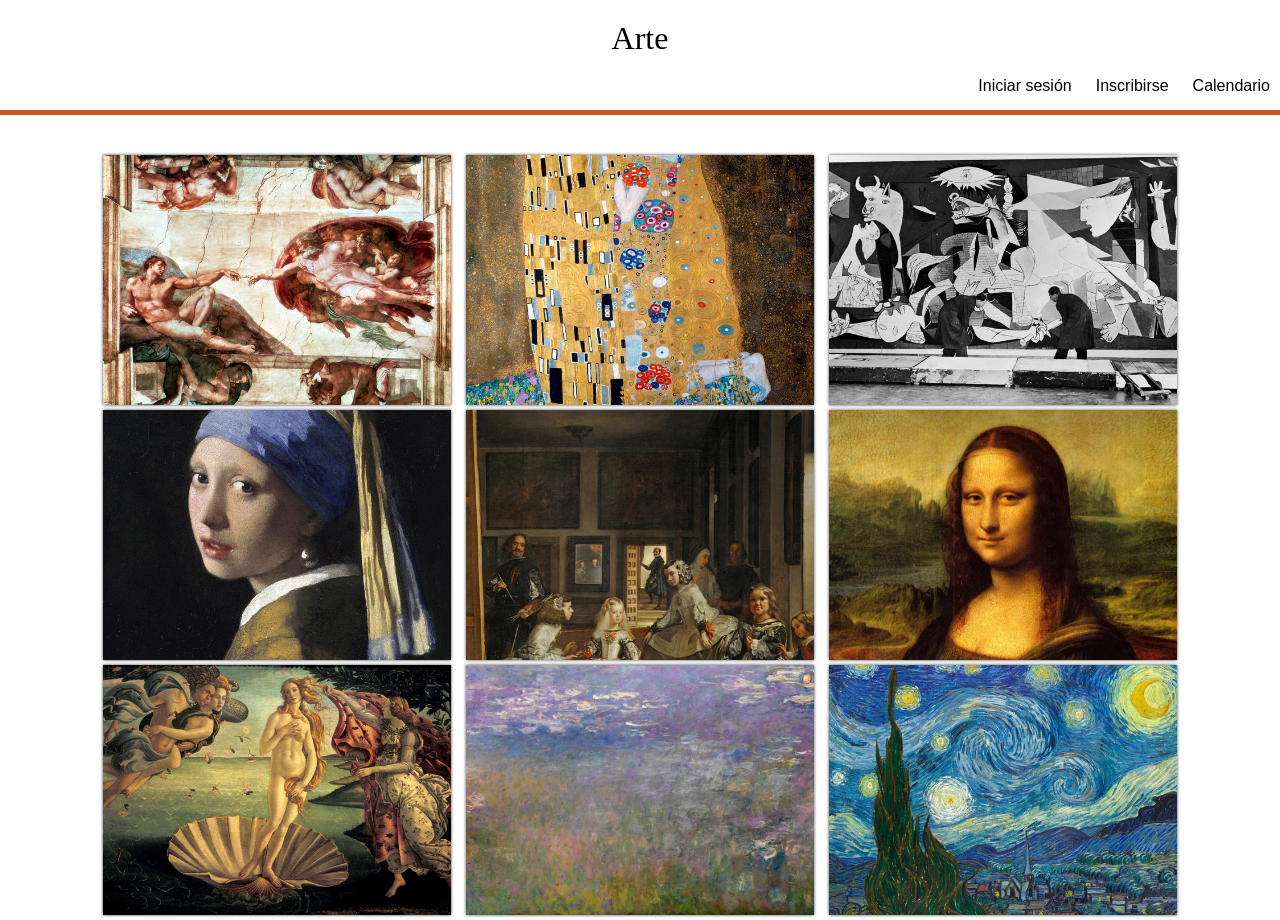
<file: GALERIA/index.html>
<!DOCTYPE html>
<html lang="en">

<head>
    <meta charset="UTF-8">
    <meta name="viewport" content="width=device-width, initial-scale=1.0">
    <meta http-equiv="X-UA-Compatible" content="ie=edge">
    <title>Galeria de imagenes</title>
    <link rel="stylesheet" href="css/estilos.css">
</head>

<body>
    <header>
        <h1>Arte</h1>
        <nav>
            <li><a href="login.html" class="login">Iniciar sesión</a></li>
            <li><a href="registro.html" class="login">Inscribirse</a></li>
            <li><a href="calendario.html" class="login">Calendario</a></li>
        </nav>
    </header>
    <div class="galeria">
        <div class="linea"></div>
        <div class="contenedor-imagenes">
            <div class="imagen">
                <img src="img/creacion adan.jpg" alt="">
                <div class="overlay">
                    <a href="creacion.html"><h2>La Creación de Adan</h2></a>
                </div>
            </div>
            <div class="imagen">
                <img src="img/el beso.jpg" alt="">
                <div class="overlay">
                    <a href="beso.html"><h2>El Beso</h2></a>
                </div>
            </div>
            <div class="imagen">
                <img src="img/guernica.jpg" alt="">
                <div class="overlay">
                    <a href="caño.html"><h2>Guernica</h2></a>
                </div>
            </div>
            <div class="imagen">
                <img src="img/joven perla.jpg" alt="">
                <div class="overlay">
                    <a href="joven.html"><h2>La Joven Perla</h2></a>
                </div>
            </div>
            <div class="imagen">
                <img src="img/las meninas.jpg" alt="">
                <div class="overlay">
                    <a href="minina.html"><h2>Las Meninas o la Familia  de Felive IV</h2></a>
                </div>
            </div>
            <div class="imagen">
                <img src="img/monalisa.jpg" alt="">
                <div class="overlay">
                    <a href="monalisa.html"><h2>La mona Lisa</h2></a>
                </div>
            </div>
            <div class="imagen">
                <img src="img/nacimiento venus.jpg" alt="">
                <div class="overlay">
                    <a href="venus.html"><h2>El Nacimineto de Venus</h2></a>
                </div>
            </div>
            <div class="imagen">
                <img src="img/nenufares.jpg" alt="">
                <div class="overlay">
                    <a href="nenufares.html"><h2>Nenúfares</h2></a>
                </div>
            </div>
            <div class="imagen">
                <img src="img/noche estrellada.jpg" alt="">
                <div class="overlay">
                    <a href="nocheestrellada.html"><h2>La noche estrellada</h2></a>
                </div>
            </div>
        </div>
    </div>
</body>

</html>
</file>
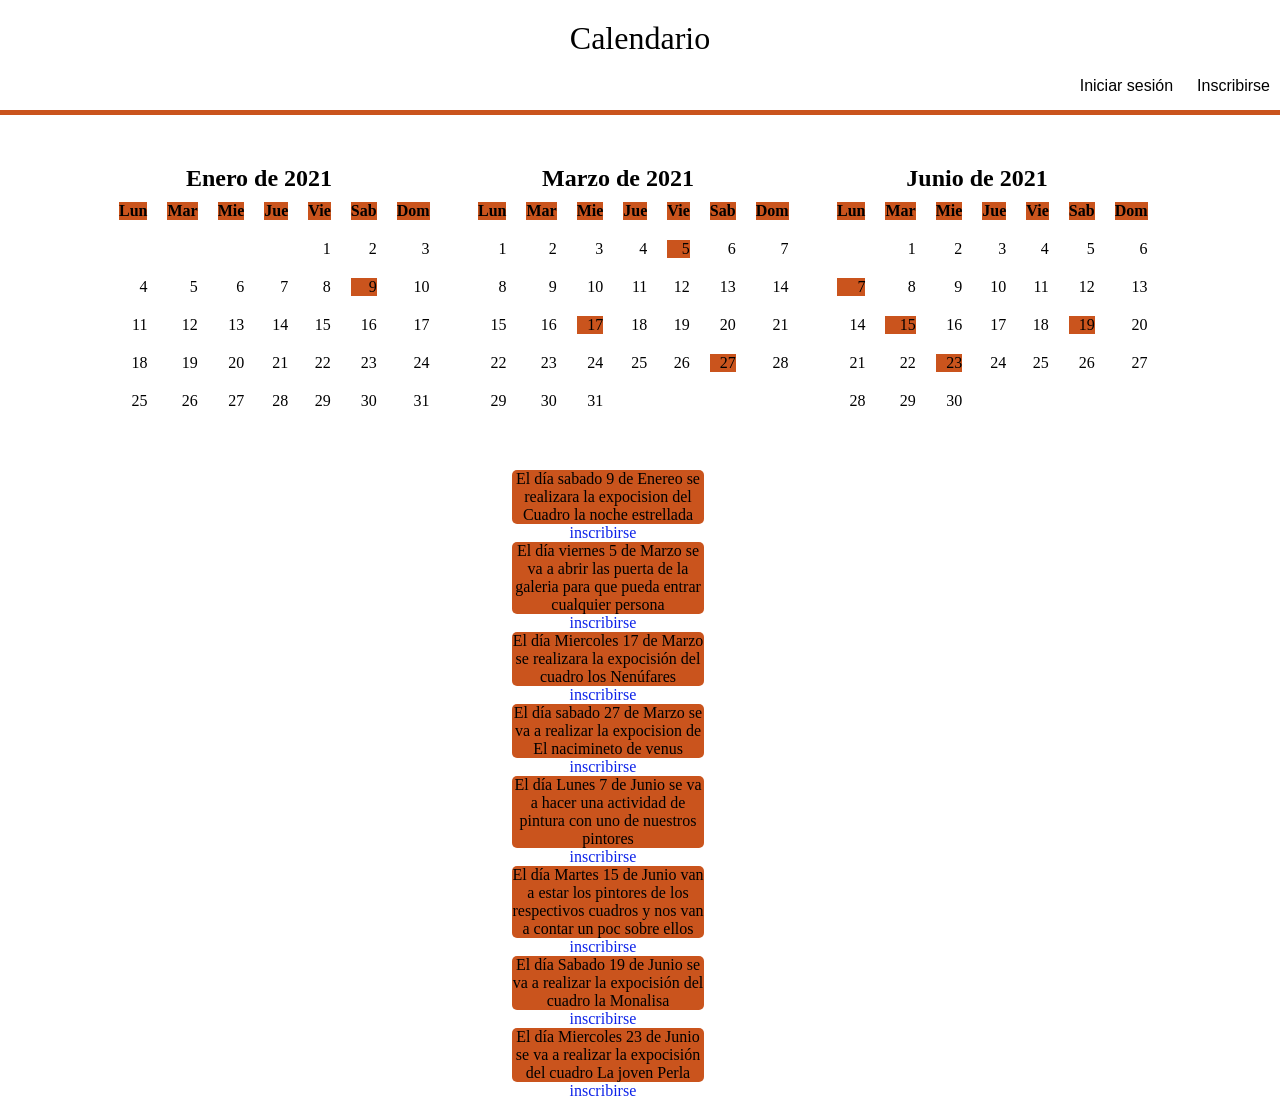
<file: GALERIA/calendario.html>
<!DOCTYPE html>
<html lang="en">

<head>
    <meta charset="UTF-8">
    <meta http-equiv="X-UA-Compatible" content="IE=edge">
    <meta name="viewport" content="width=device-width, initial-scale=1.0">
    <title>Calendario</title>
    <link rel="stylesheet" href="css/santuario.css">
    <link rel="stylesheet" href="css/calendario.css">
</head>

<body>
    <header>
        <h1>Calendario</h1>
        <nav>
            <li><a href="login.html" class="login">Iniciar sesión</a></li>
            <li><a href="registro.html" class="login">Inscribirse</a></li>
        </nav>
    </header>
    <div class="linea"></div>
    <div class="lado">
        <div class="calendario">
            <h2>Enero de 2021</h2>
            <ol>
                <li class="semana">Lun</li>
                <li class="semana">Mar</li>
                <li class="semana">Mie</li>
                <li class="semana">Jue</li>
                <li class="semana">Vie</li>
                <li class="semana">Sab</li>
                <li class="semana">Dom</li>
                <li class="empieza">1</li>
                <li>2</li>
                <li>3</li>
                <li>4</li>
                <li>5</li>
                <li>6</li>
                <li>7</li>
                <li>8</li>
                <li class="exp">9</li>
                <li>10</li>
                <li>11</li>
                <li>12</li>
                <li>13</li>
                <li>14</li>
                <li>15</li>
                <li>16</li>
                <li>17</li>
                <li>18</li>
                <li>19</li>
                <li>20</li>
                <li>21</li>
                <li>22</li>
                <li>23</li>
                <li>24</li>
                <li>25</li>
                <li>26</li>
                <li>27</li>
                <li>28</li>
                <li>29</li>
                <li>30</li>
                <li>31</li>
            </ol>
        </div>
        <div class="calendario">
            <h2>Marzo de 2021</h2>
            <ol>
                <li class="semana">Lun</li>
                <li class="semana">Mar</li>
                <li class="semana">Mie</li>
                <li class="semana">Jue</li>
                <li class="semana">Vie</li>
                <li class="semana">Sab</li>
                <li class="semana">Dom</li>
                <li>1</li>
                <li>2</li>
                <li>3</li>
                <li>4</li>
                <li class="exp">5</li>
                <li>6</li>
                <li>7</li>
                <li>8</li>
                <li>9</li>
                <li>10</li>
                <li>11</li>
                <li>12</li>
                <li>13</li>
                <li>14</li>
                <li>15</li>
                <li>16</li>
                <li class="exp">17</li>
                <li>18</li>
                <li>19</li>
                <li>20</li>
                <li>21</li>
                <li>22</li>
                <li>23</li>
                <li>24</li>
                <li>25</li>
                <li>26</li>
                <li class="exp">27</li>
                <li>28</li>
                <li>29</li>
                <li>30</li>
                <li>31</li>
            </ol>
        </div>
        <div class="calendario">
            <h2>Junio de 2021</h2>
            <ol>
                <li class="semana">Lun</li>
                <li class="semana">Mar</li>
                <li class="semana">Mie</li>
                <li class="semana">Jue</li>
                <li class="semana">Vie</li>
                <li class="semana">Sab</li>
                <li class="semana">Dom</li>
                <li class="emp">1</li>
                <li>2</li>
                <li>3</li>
                <li>4</li>
                <li>5</li>
                <li>6</li>
                <li class="exp">7</li>
                <li>8</li>
                <li>9</li>
                <li>10</li>
                <li>11</li>
                <li class="">12</li>
                <li>13</li>
                <li>14</li>
                <li class="exp">15</li>
                <li>16</li>
                <li>17</li>
                <li>18</li>
                <li class="exp">19</li>
                <li>20</li>
                <li>21</li>
                <li>22</li>
                <li class="exp">23</li>
                <li>24</li>
                <li>25</li>
                <li>26</li>
                <li>27</li>
                <li>28</li>
                <li>29</li>
                <li>30</li>
            </ol>
        </div>
    </div>
    <div class="marzo">
        <p class="parr">El día sabado 9 de Enereo se realizara la expocision del Cuadro la noche estrellada</p>
        <a href="registro.html" class="inscri">inscribirse</a>
        <p>El día viernes 5 de Marzo se va a abrir las puerta de la galeria para que pueda entrar cualquier persona</p>
        <a href="registro.html" class="inscri">inscribirse</a>
        <p>El día Miercoles 17 de Marzo se realizara la expocisión del cuadro los Nenúfares</p>
        <a href="registro.html" class="inscri">inscribirse</a>
        <p>El día sabado 27 de Marzo se va a realizar la expocision de El nacimineto de venus</p>
        <a href="registro.html" class="inscri">inscribirse</a>
        <p>El día Lunes 7 de Junio se va a hacer una actividad de pintura con uno de nuestros pintores</p>
        <a href="registro.html" class="inscri">inscribirse</a>
        <p>El día Martes 15 de Junio van a estar los pintores de los respectivos cuadros y nos van a contar un poc sobre
            ellos</p>
        <a href="registro.html" class="inscri">inscribirse</a>
        <p>El día Sabado 19 de Junio se va a realizar la expocisión del cuadro la Monalisa</p>
        <a href="registro.html" class="inscri">inscribirse</a>
        <p>El día Miercoles 23 de Junio se va a realizar la expocisión del cuadro La joven Perla</p>
        <a href="registro.html" class="inscri">inscribirse</a>
    </div>
</body>

</html>
</file>
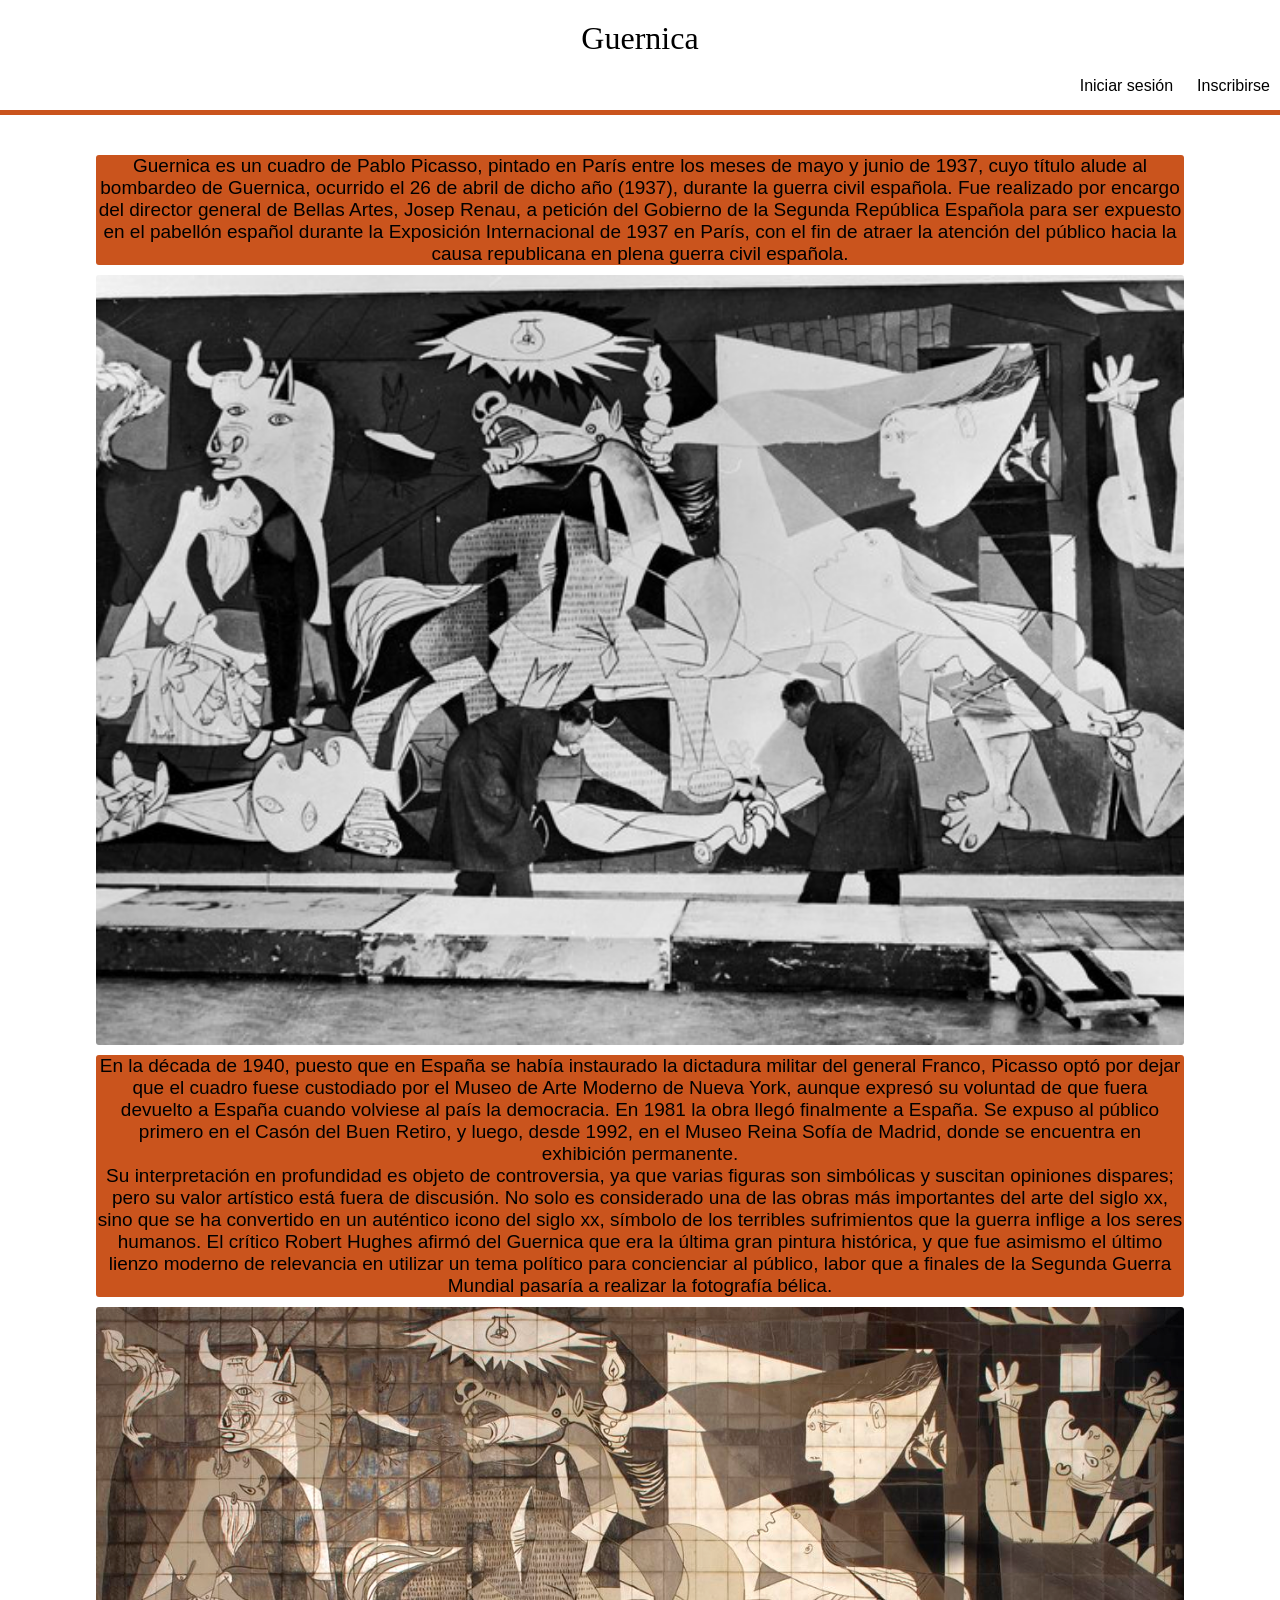
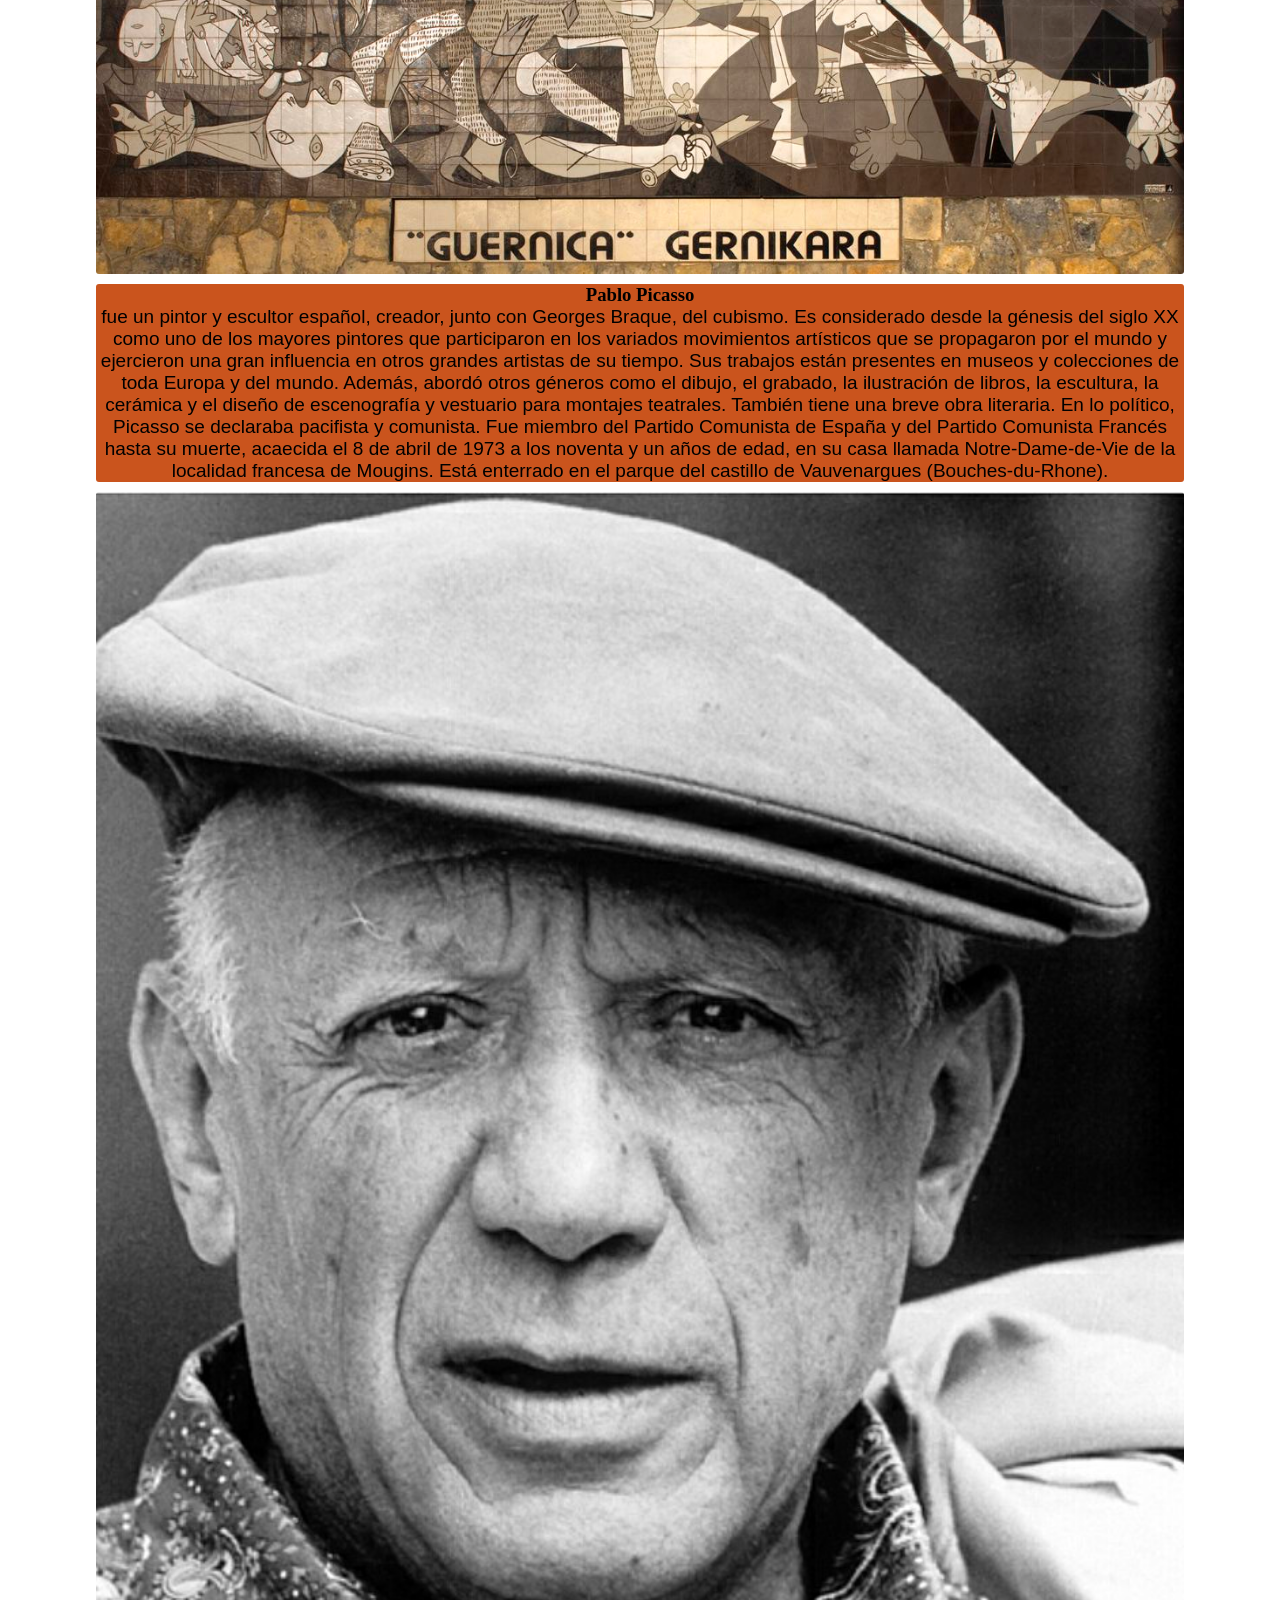
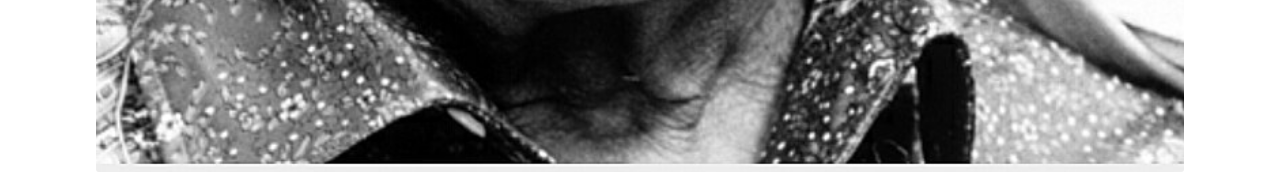
<file: GALERIA/caño.html>
<!DOCTYPE html>
<html lang="en">

<head>
    <meta charset="UTF-8">
    <meta http-equiv="X-UA-Compatible" content="IE=edge">
    <meta name="viewport" content="width=device-width, initial-scale=1.0">
    <title>Guernica</title>
    <link rel="stylesheet" href="css/santuario.css">
</head>

<body>
    <header>
        <h1>Guernica</h1>
        <nav>
            <li><a href="login.html" class="login">Iniciar sesión</a></li>
            <li><a href="registro.html" class="login">Inscribirse</a></li>
        </nav>
    </header>
    <div>
        <div class="linea"></div>
        <div class="parrafo">
            <p class="parrafos">
                Guernica es un cuadro de Pablo Picasso, pintado en París​ entre los meses de mayo y junio de 1937,
                cuyo título alude al bombardeo de Guernica, ocurrido el 26 de abril de dicho año (1937), durante la
                guerra civil española. Fue realizado por encargo del director general de Bellas Artes, Josep Renau, a
                petición del Gobierno de la Segunda República Española para ser expuesto en el pabellón español durante
                la Exposición Internacional de 1937 en París, con el fin de atraer la atención del público hacia la
                causa republicana en plena guerra civil española.
            </p>
        </div>
        <img src="img/guernica.jpg" alt="">
        <div class="parrafo">
            <p class="parrafos">
                En la década de 1940, puesto que en España se había instaurado la dictadura militar del general Franco,
                Picasso optó por dejar que el cuadro fuese custodiado por el Museo de Arte Moderno de Nueva York, aunque
                expresó su voluntad de que fuera devuelto a España cuando volviese al país la democracia. En 1981 la
                obra llegó finalmente a España. Se expuso al público primero en el Casón del Buen Retiro, y luego, desde
                1992, en el Museo Reina Sofía de Madrid, donde se encuentra en exhibición permanente.
            </p>
            <p class="parrafos">
                Su interpretación en profundidad es objeto de controversia, ya que varias figuras son simbólicas y
                suscitan opiniones dispares; pero su valor artístico está fuera de discusión. No solo es considerado una
                de las obras más importantes del arte del siglo xx, sino que se ha convertido en un auténtico icono del
                siglo xx, símbolo de los terribles sufrimientos que la guerra inflige a los seres humanos. El crítico
                Robert Hughes afirmó del Guernica que era la última gran pintura histórica, y que fue asimismo el
                último lienzo moderno de relevancia en utilizar un tema político para concienciar al público, labor que
                a finales de la Segunda Guerra Mundial pasaría a realizar la fotografía bélica.
            </p>
        </div>
        <img src="img/guernica(1).jpg" alt="">
        <div class="parrafo">
            <h3>Pablo Picasso</h3>
            <p class="parrafos">
                fue un pintor y escultor español, creador, junto con Georges Braque, del cubismo.

                Es considerado desde la génesis del siglo XX como uno de los mayores pintores que participaron en los
                variados movimientos artísticos que se propagaron por el mundo y ejercieron una gran influencia en otros
                grandes artistas de su tiempo. Sus trabajos están presentes en museos y colecciones de toda Europa y del
                mundo. Además, abordó otros géneros como el dibujo, el grabado, la ilustración de libros, la escultura,
                la cerámica y el diseño de escenografía y vestuario para montajes teatrales. También tiene una breve
                obra literaria.

                En lo político, Picasso se declaraba pacifista y comunista. Fue miembro del Partido Comunista de España
                y del Partido Comunista Francés hasta su muerte,​ acaecida el 8 de abril de 1973 a los noventa y un
                años de edad, en su casa llamada Notre-Dame-de-Vie de la localidad francesa de Mougins. Está
                enterrado en el parque del castillo de Vauvenargues (Bouches-du-Rhone).
            </p>
        </div>
        <img src="img/guernica(2).jpg" alt="">

    </div>
</body>

</html>
</file>
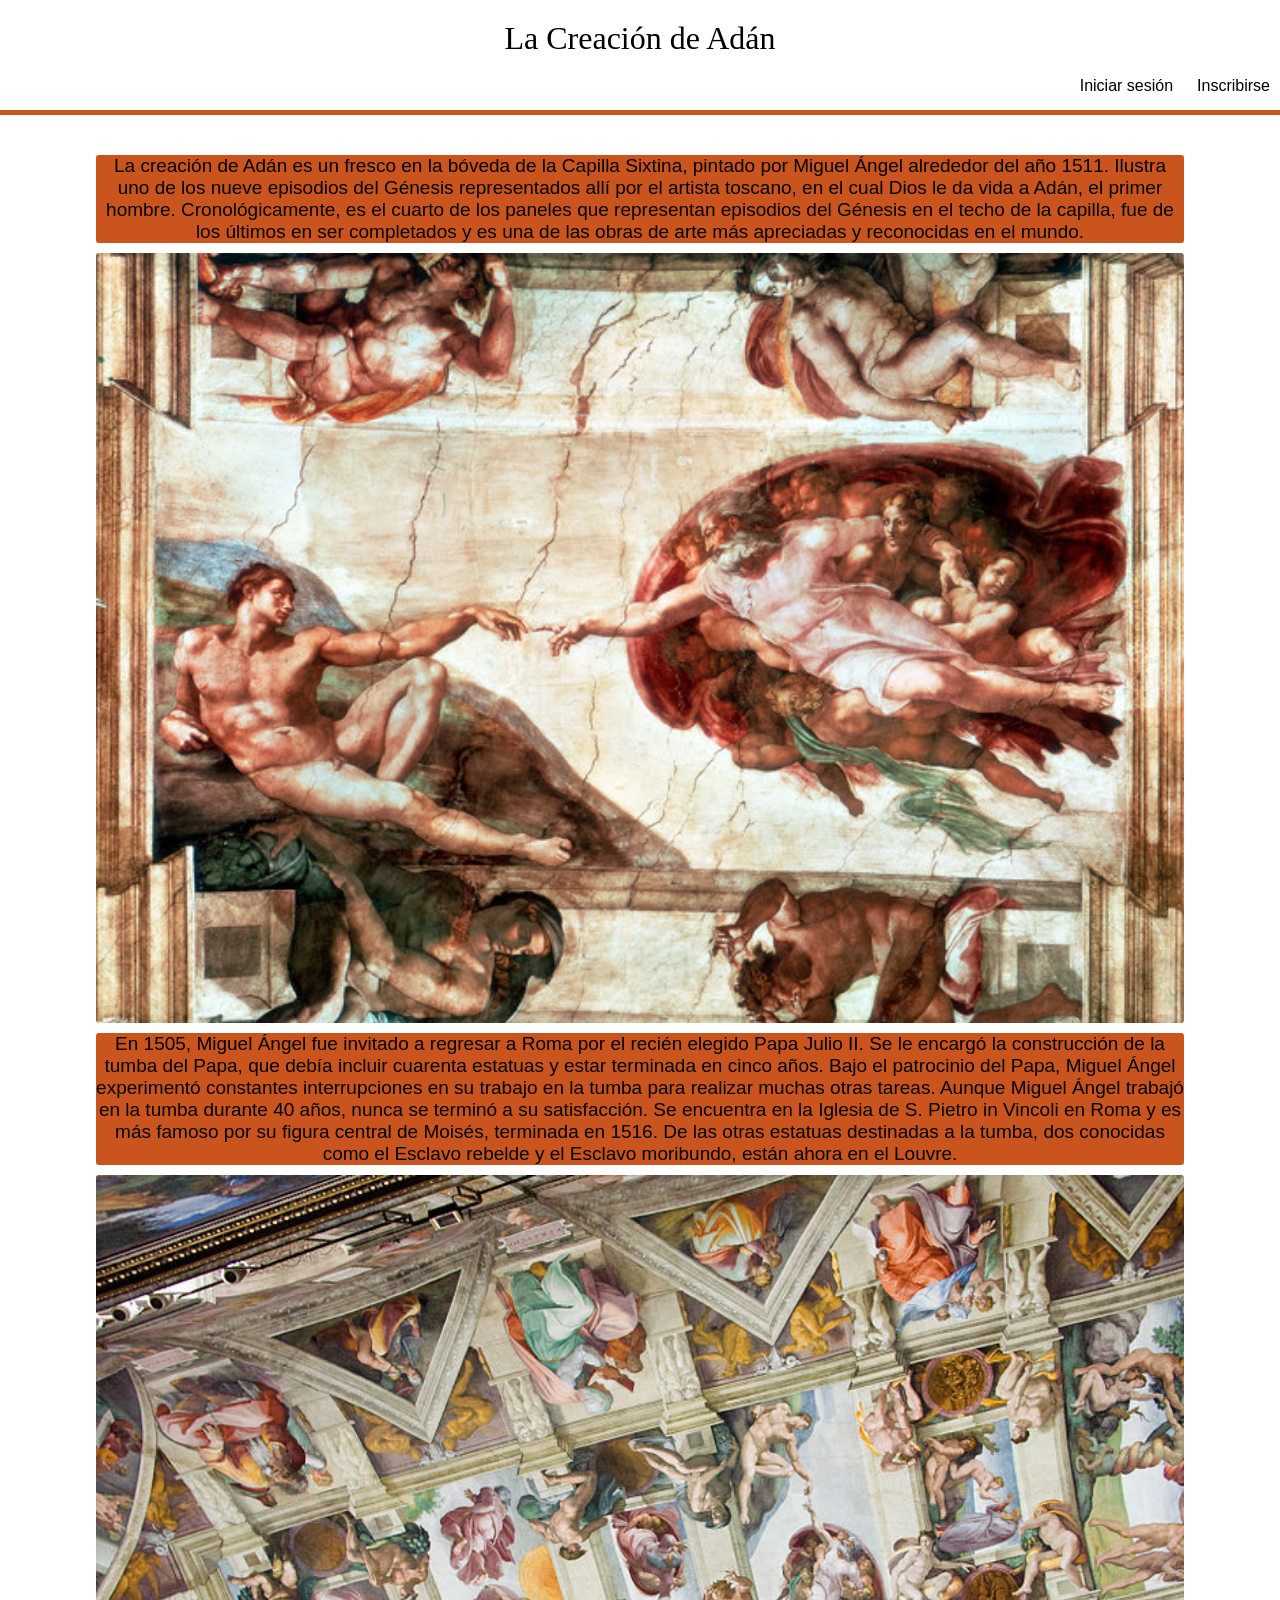
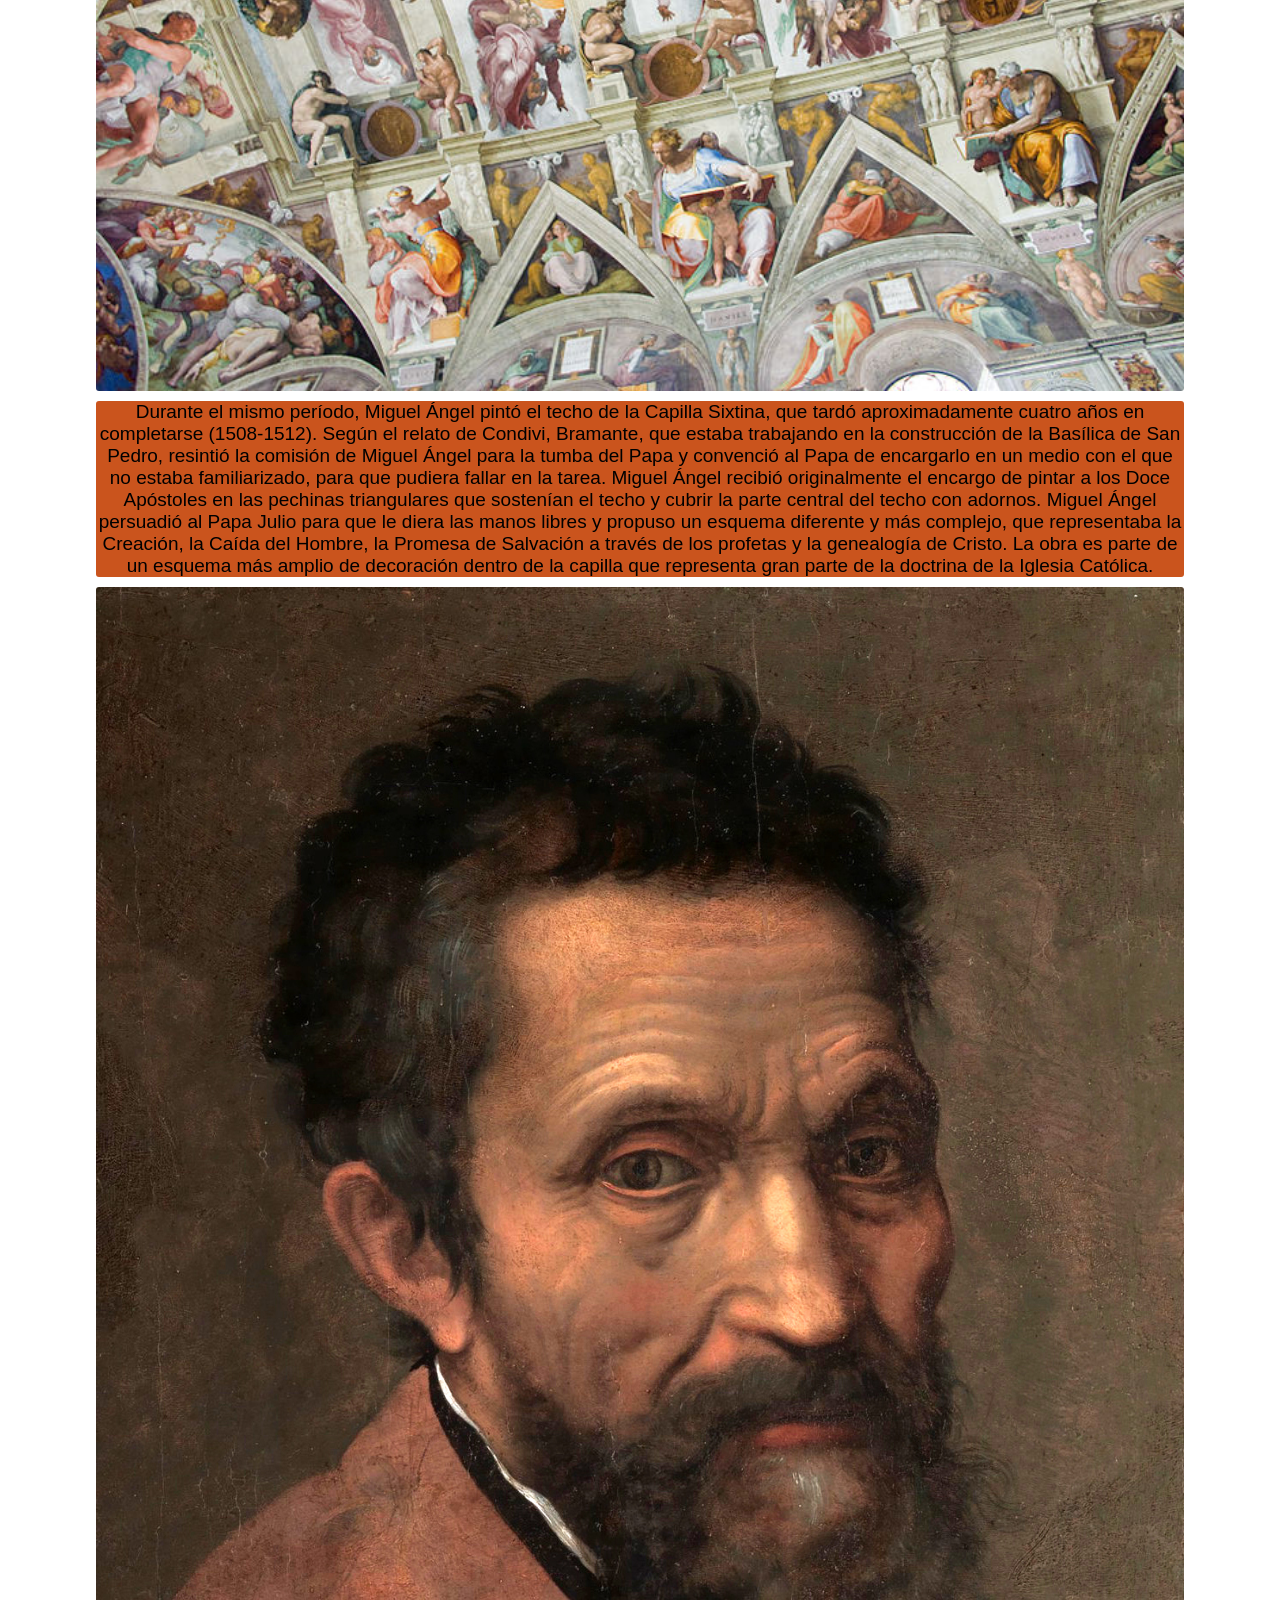
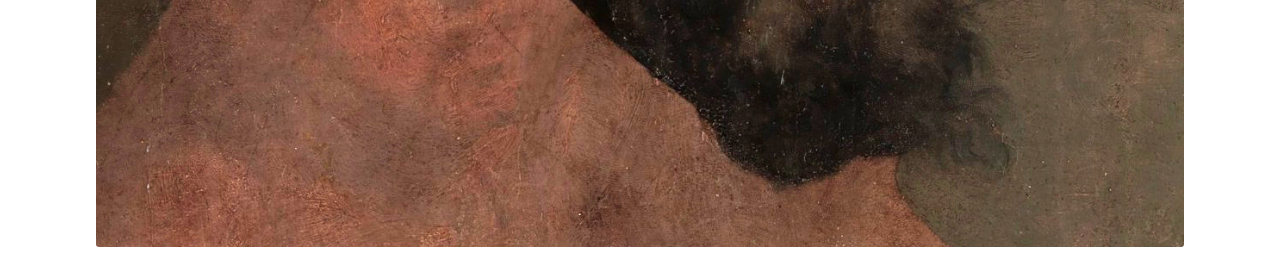
<file: GALERIA/creacion.html>
<!DOCTYPE html>
<html lang="en">

<head>
    <meta charset="UTF-8">
    <meta http-equiv="X-UA-Compatible" content="IE=edge">
    <meta name="viewport" content="width=device-width, initial-scale=1.0">
    <title>creación</title>
    <link rel="stylesheet" href="css/santuario.css">
</head>

<body>
    <header>
        <h1>La Creación de Adán</h1>
        <nav>
            <li><a href="login.html" class="login">Iniciar sesión</a></li>
            <li><a href="registro.html" class="login">Inscribirse</a></li>
        </nav>
    </header>
    <div>
        <div class="linea"></div>
        <div class="parrafo">
            <p class="parrafos">
                La creación de Adán es un fresco en la bóveda de la Capilla Sixtina, pintado por Miguel Ángel alrededor
                del año 1511. Ilustra uno de los nueve episodios del Génesis representados allí por el artista
                toscano,​ en el cual Dios le da vida a Adán, el primer hombre. Cronológicamente, es el cuarto de los
                paneles que representan episodios del Génesis en el techo de la capilla, fue de los últimos en ser
                completados y es una de las obras de arte más apreciadas y reconocidas en el mundo.
            </p>
        </div>
        <img src="img/creacion adan.jpg" alt="">
        <div class="parrafo">
            <p class="parrafos">
                En 1505, Miguel Ángel fue invitado a regresar a Roma por el recién elegido Papa Julio II. Se le encargó
                la construcción de la tumba del Papa, que debía incluir cuarenta estatuas y estar terminada en cinco
                años.

                Bajo el patrocinio del Papa, Miguel Ángel experimentó constantes interrupciones en su trabajo en la
                tumba para realizar muchas otras tareas. Aunque Miguel Ángel trabajó en la tumba durante 40 años, nunca
                se terminó a su satisfacción. Se encuentra en la Iglesia de S. Pietro in Vincoli en Roma y es más
                famoso por su figura central de Moisés, terminada en 1516. De las otras estatuas destinadas a la
                tumba, dos conocidas como el Esclavo rebelde y el Esclavo moribundo, están ahora en el Louvre.
            </p>
        </div>
        <img src="img/creacion adan(1).jpg" alt="">
        <div class="parrafo">
            <p class="parrafos">
                Durante el mismo período, Miguel Ángel pintó el techo de la Capilla Sixtina, que tardó aproximadamente
                cuatro años en completarse (1508-1512). Según el relato de Condivi, Bramante, que estaba trabajando en
                la construcción de la Basílica de San Pedro, resintió la comisión de Miguel Ángel para la tumba del Papa
                y convenció al Papa de encargarlo en un medio con el que no estaba familiarizado, para que pudiera
                fallar en la tarea.

                Miguel Ángel recibió originalmente el encargo de pintar a los Doce Apóstoles en las pechinas
                triangulares que sostenían el techo y cubrir la parte central del techo con adornos. Miguel Ángel
                persuadió al Papa Julio para que le diera las manos libres y propuso un esquema diferente y más
                complejo, que representaba la Creación, la Caída del Hombre, la Promesa de Salvación a través de los
                profetas y la genealogía de Cristo. La obra es parte de un esquema más amplio de decoración dentro de la
                capilla que representa gran parte de la doctrina de la Iglesia Católica.
            </p>
        </div>
        <img src="img/creacion adan(2).jpg" alt="">

    </div>
</body>

</html>
</file>
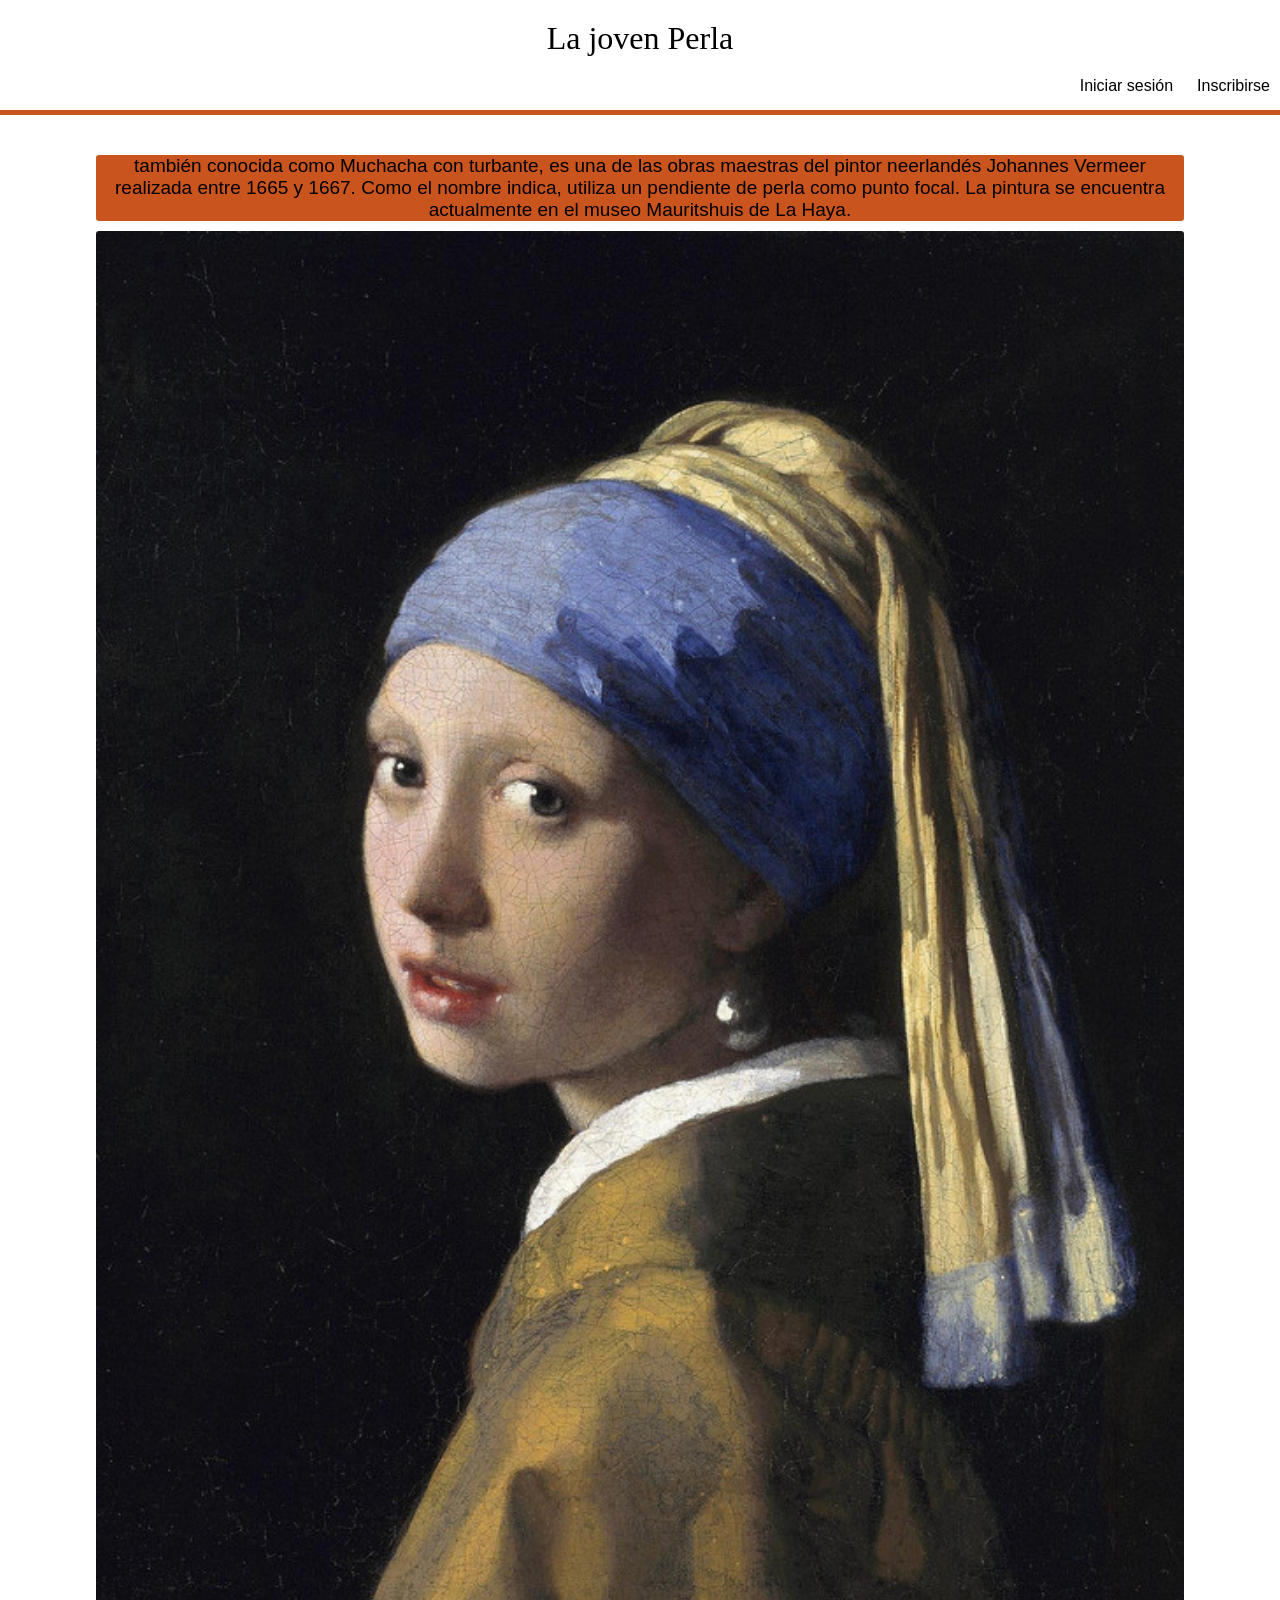
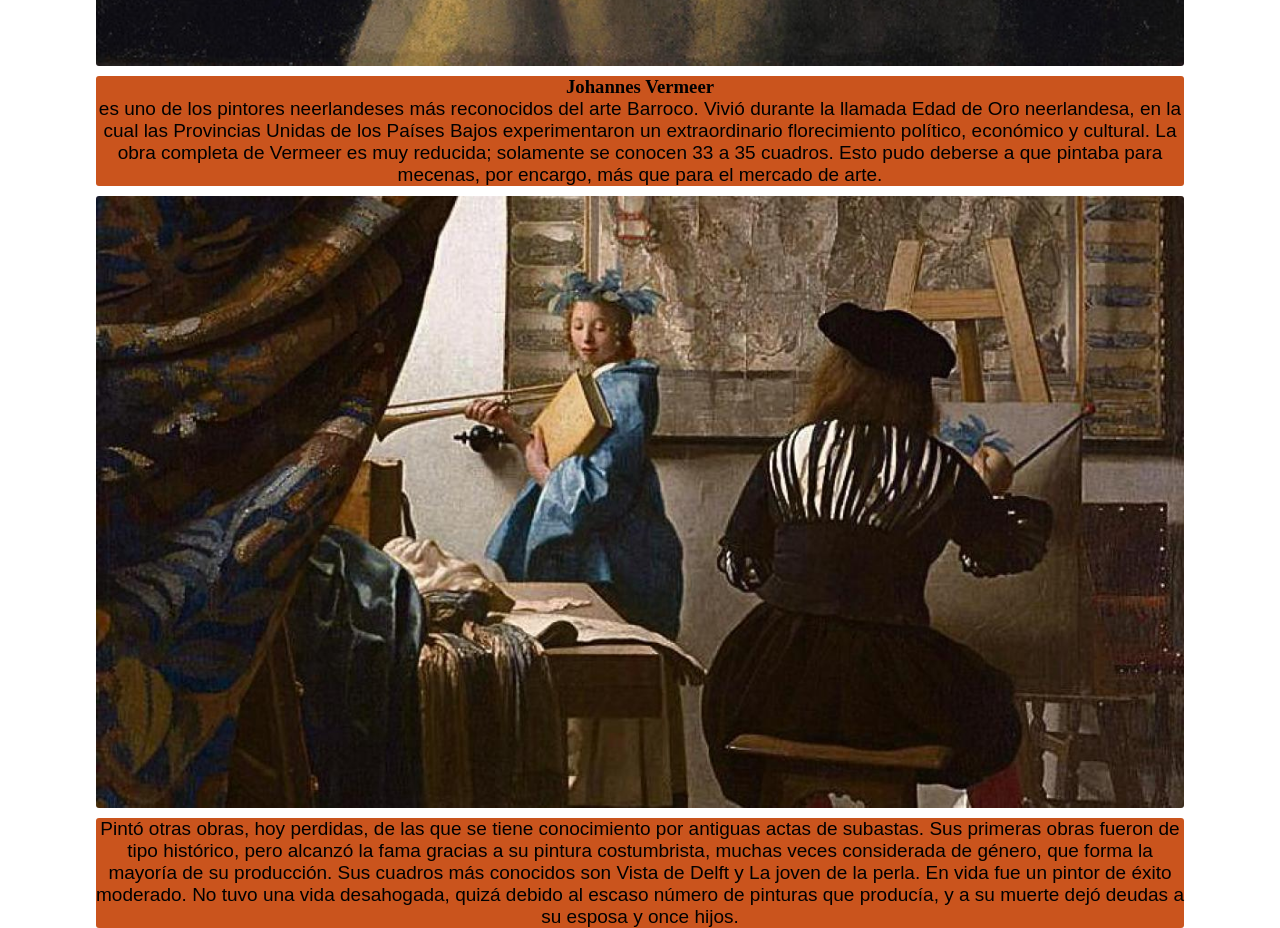
<file: GALERIA/joven.html>
<!DOCTYPE html>
<html lang="en">

<head>
    <meta charset="UTF-8">
    <meta http-equiv="X-UA-Compatible" content="IE=edge">
    <meta name="viewport" content="width=device-width, initial-scale=1.0">
    <title>La joven Perla</title>
    <link rel="stylesheet" href="css/santuario.css">
</head>

<body>
    <header>
        <h1>La joven Perla</h1>
        <nav>
            <li><a href="login.html" class="login">Iniciar sesión</a></li>
            <li><a href="registro.html" class="login">Inscribirse</a></li>
        </nav>
    </header>
    <div>
        <div class="linea"></div>
        <div class="parrafo">
            <p class="parrafos">
                también conocida como Muchacha con turbante, es una de las obras maestras del pintor neerlandés Johannes
                Vermeer realizada entre 1665 y 1667. Como el nombre indica, utiliza un pendiente de perla como punto
                focal. La pintura se encuentra actualmente en el museo Mauritshuis de La Haya.
            </p>
        </div>
        <img src="img/joven perla.jpg" alt="">
        <div class="parrafo">
            <h3>Johannes Vermeer</h3>
            <p class="parrafos">
                es uno de los pintores neerlandeses más reconocidos del arte Barroco. Vivió durante la llamada Edad de
                Oro neerlandesa, en la cual las Provincias Unidas de los Países Bajos experimentaron un extraordinario
                florecimiento político, económico y cultural.

                La obra completa de Vermeer es muy reducida; solamente se conocen 33 a 35 cuadros. Esto pudo deberse a
                que pintaba para mecenas, por encargo, más que para el mercado de arte.
            </p>
        </div>
        <img src="img/joven perla(1).jpeg" alt="">
        <div class="parrafo">
            <p class="parrafos">
                Pintó otras obras, hoy perdidas, de las que se tiene conocimiento por antiguas actas de subastas. Sus
                primeras obras fueron de tipo histórico, pero alcanzó la fama gracias a su pintura costumbrista, muchas
                veces considerada de género, que forma la mayoría de su producción. Sus cuadros más conocidos son Vista
                de Delft y La joven de la perla. En vida fue un pintor de éxito moderado. No tuvo una vida desahogada,
                quizá debido al escaso número de pinturas que producía, y a su muerte dejó deudas a su esposa y once
                hijos.
            </p>
        </div>

    </div>
</body>

</html>
</file>
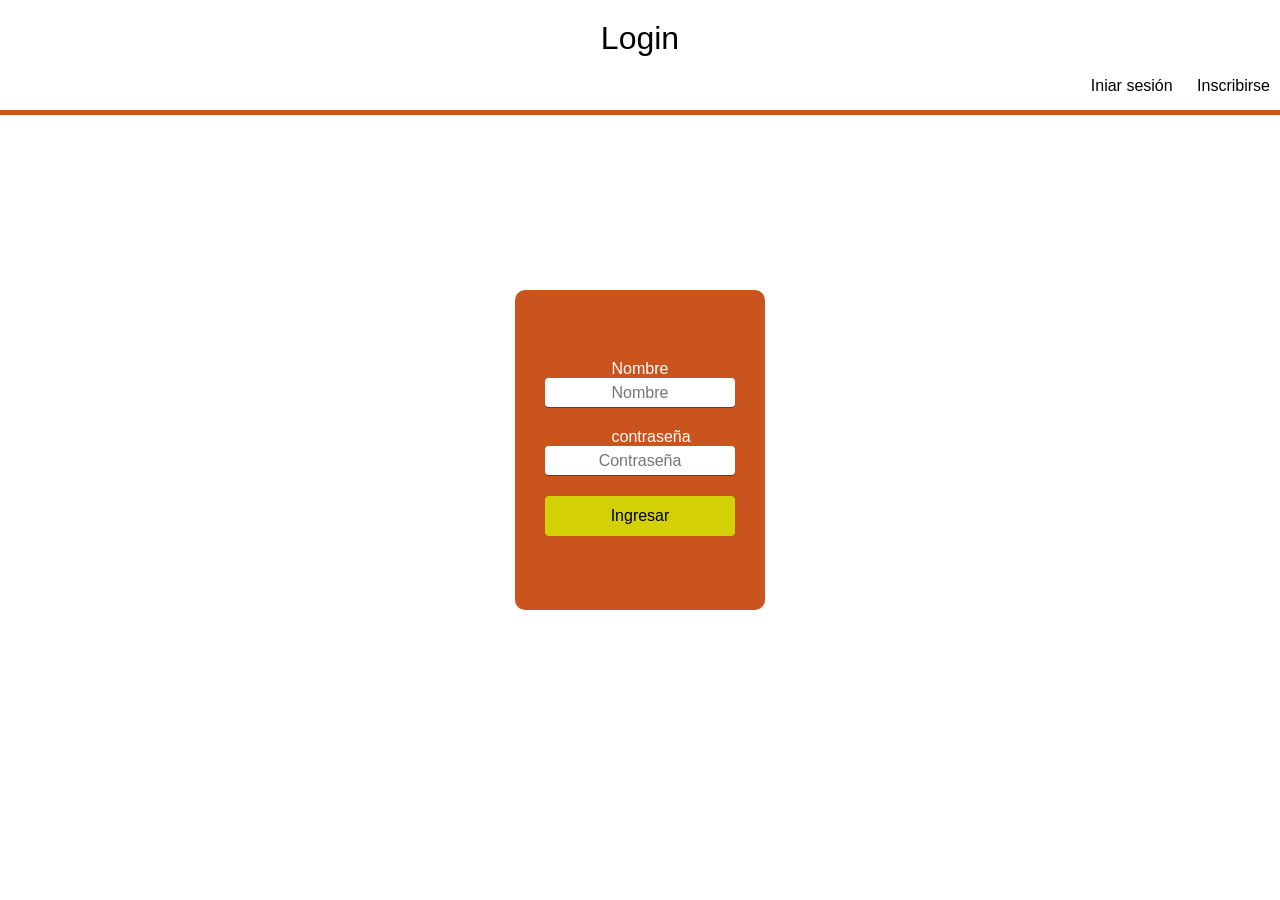
<file: GALERIA/login.html>
<!DOCTYPE html>
<html lang="en">

<head>
    <meta charset="UTF-8">
    <meta http-equiv="X-UA-Compatible" content="IE=edge">
    <meta name="viewport" content="width=device-width, initial-scale=1.0">
    <title>Login</title>
    <link rel="stylesheet" href="css/santuario.css">
    <link rel="stylesheet" href="css/login.css">
</head>

<body>
    <header>
        <h1>Login</h1>
        <nav>
            <li><a href="" class="login">Iniar sesión</a></li>
            <li><a href="registro.html" class="login">Inscribirse</a></li>
        </nav>
    </header>
    <div class="linea"></div>
    <div class="logins">
        <form action="">
            <label for="">Nombre</label>
            <input type="text" placeholder="Nombre">
            <label for="">contraseña</label>
            <input type="password" placeholder="Contraseña">
            <input type="submit" value="Ingresar">
        </form>
    </div>
</body>

</html>
</file>
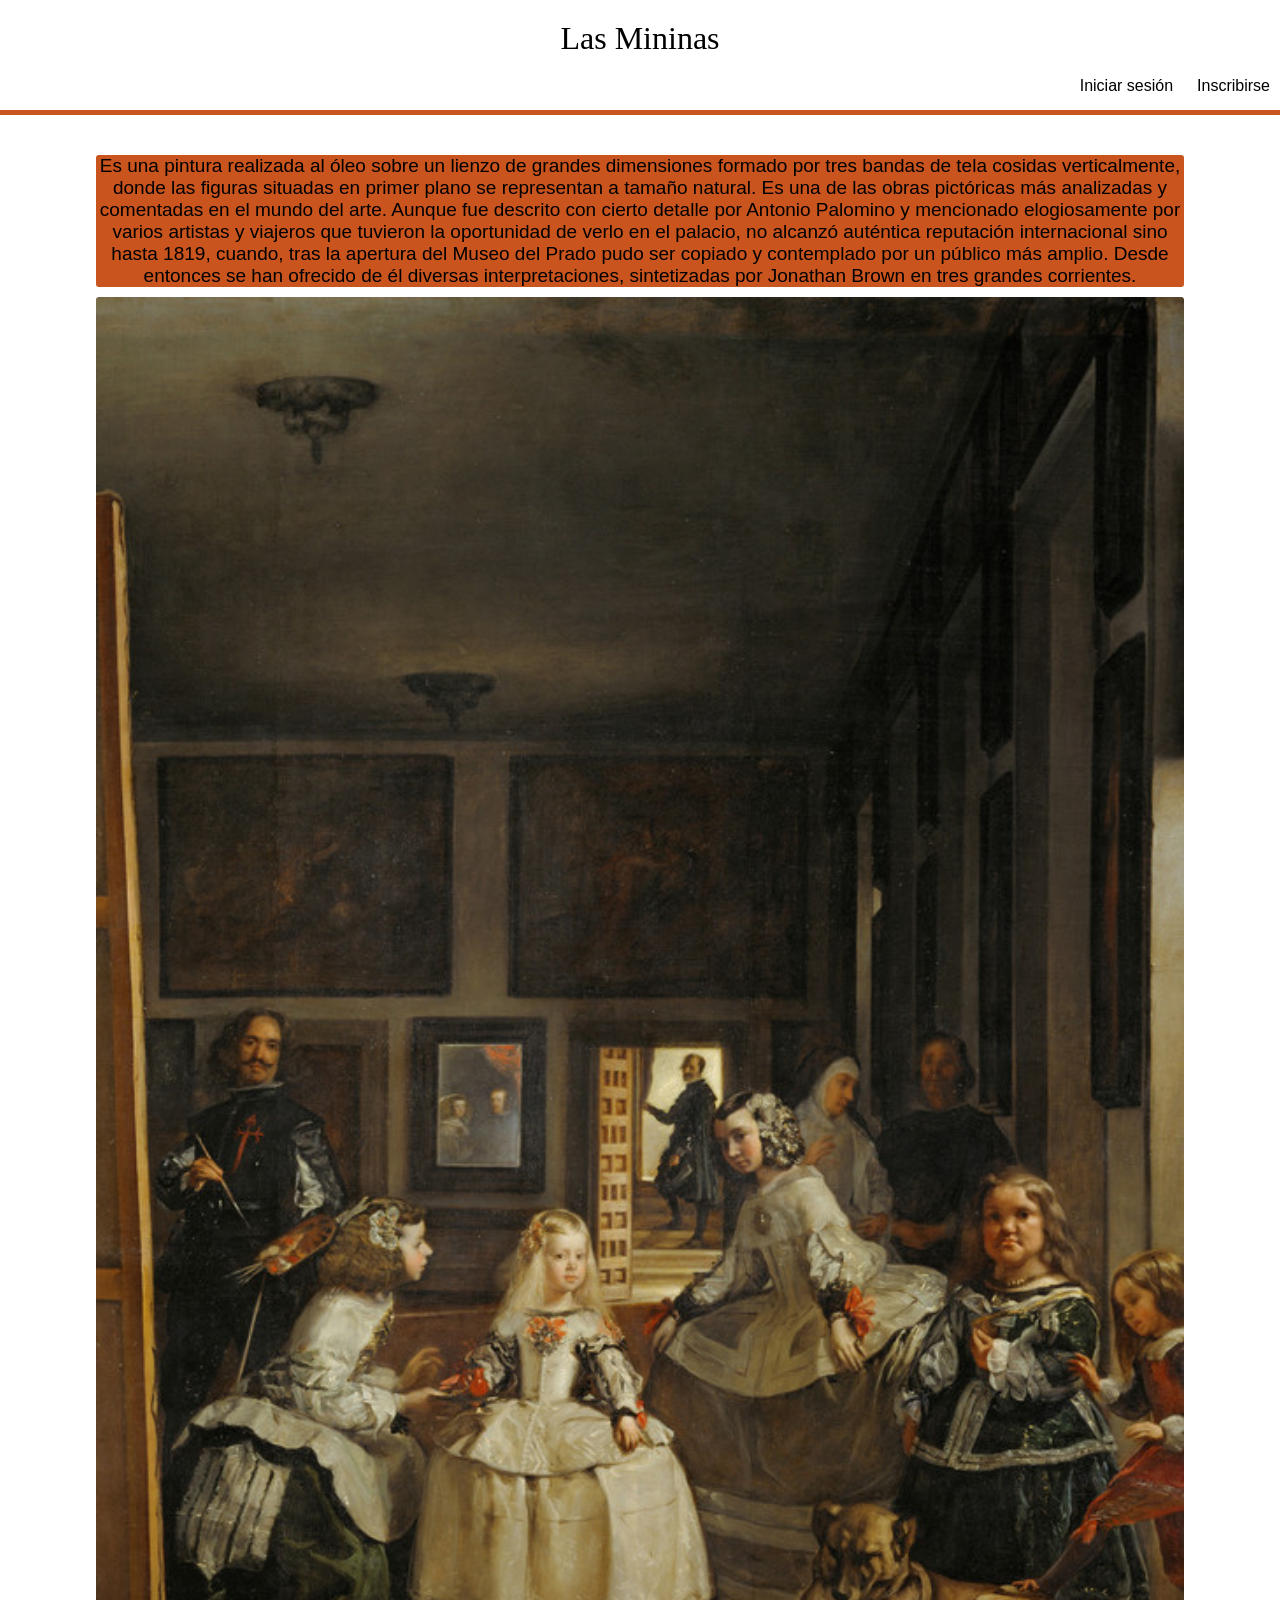
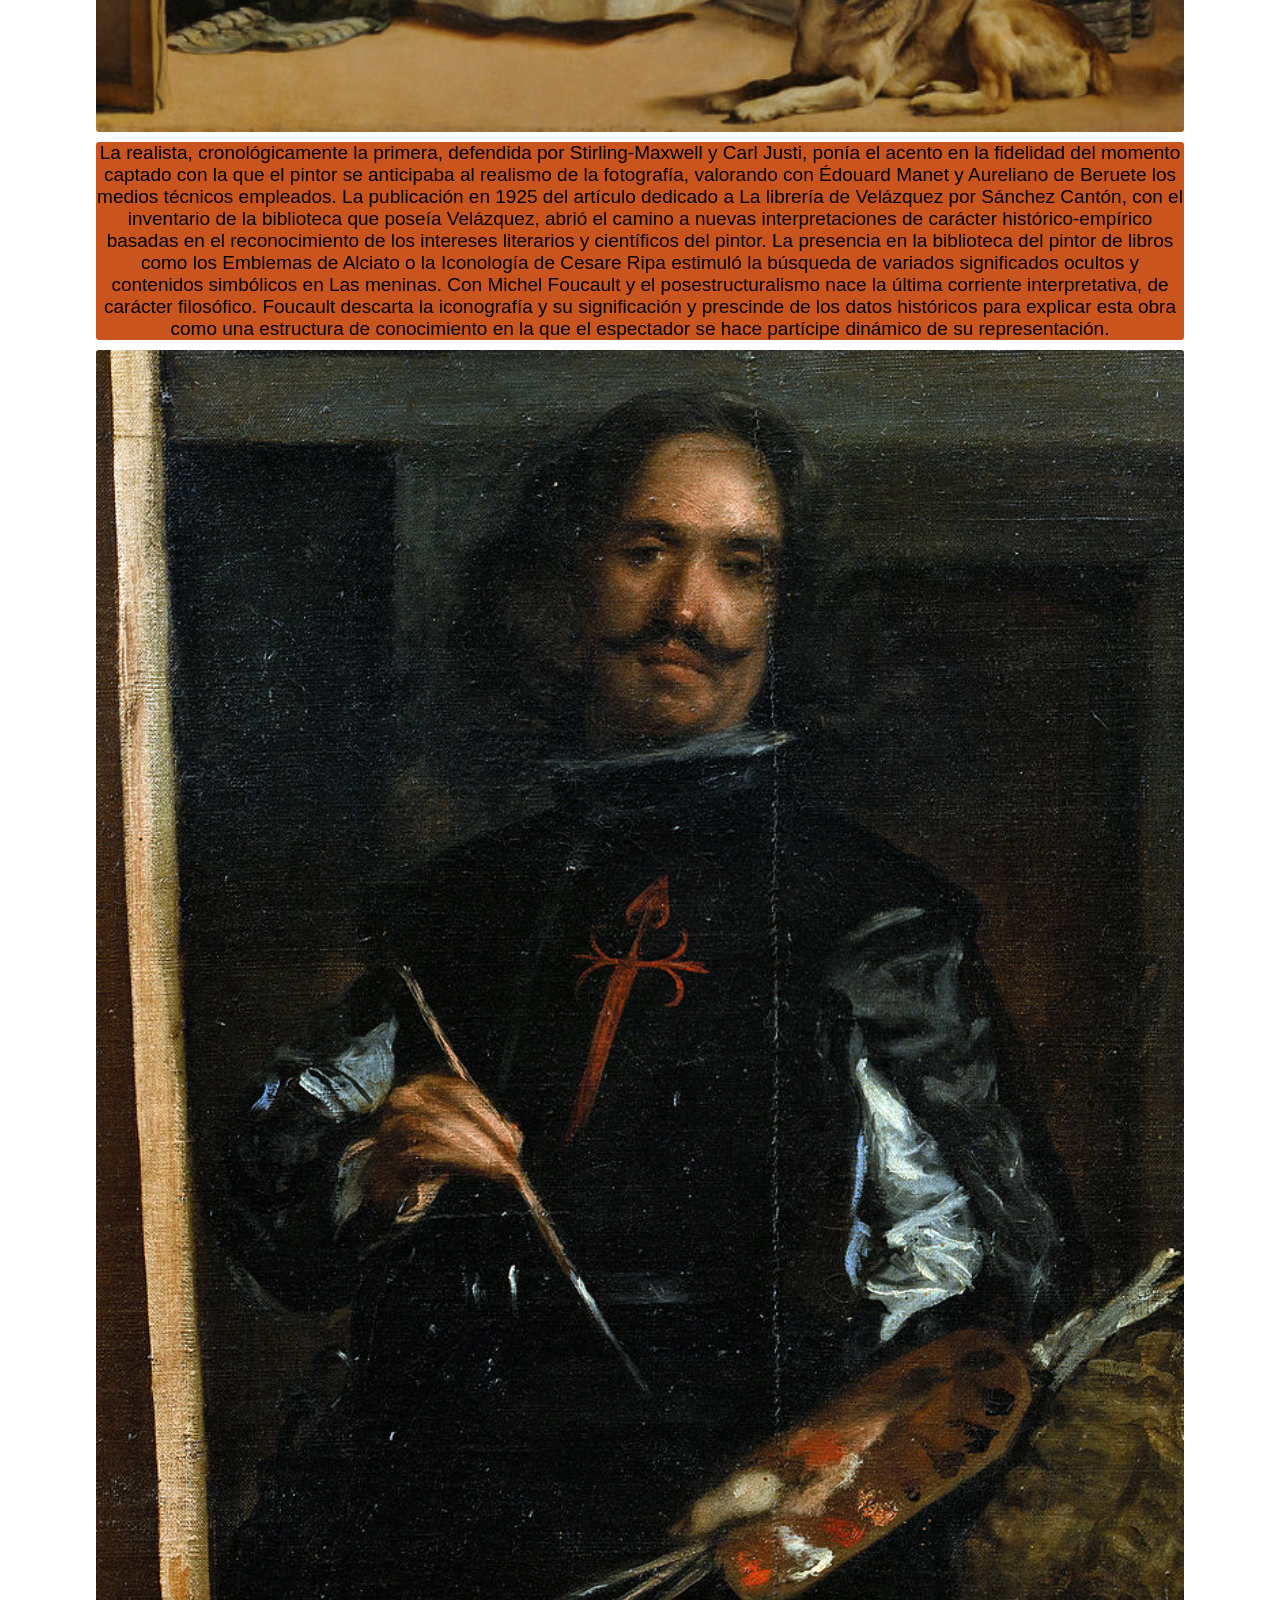
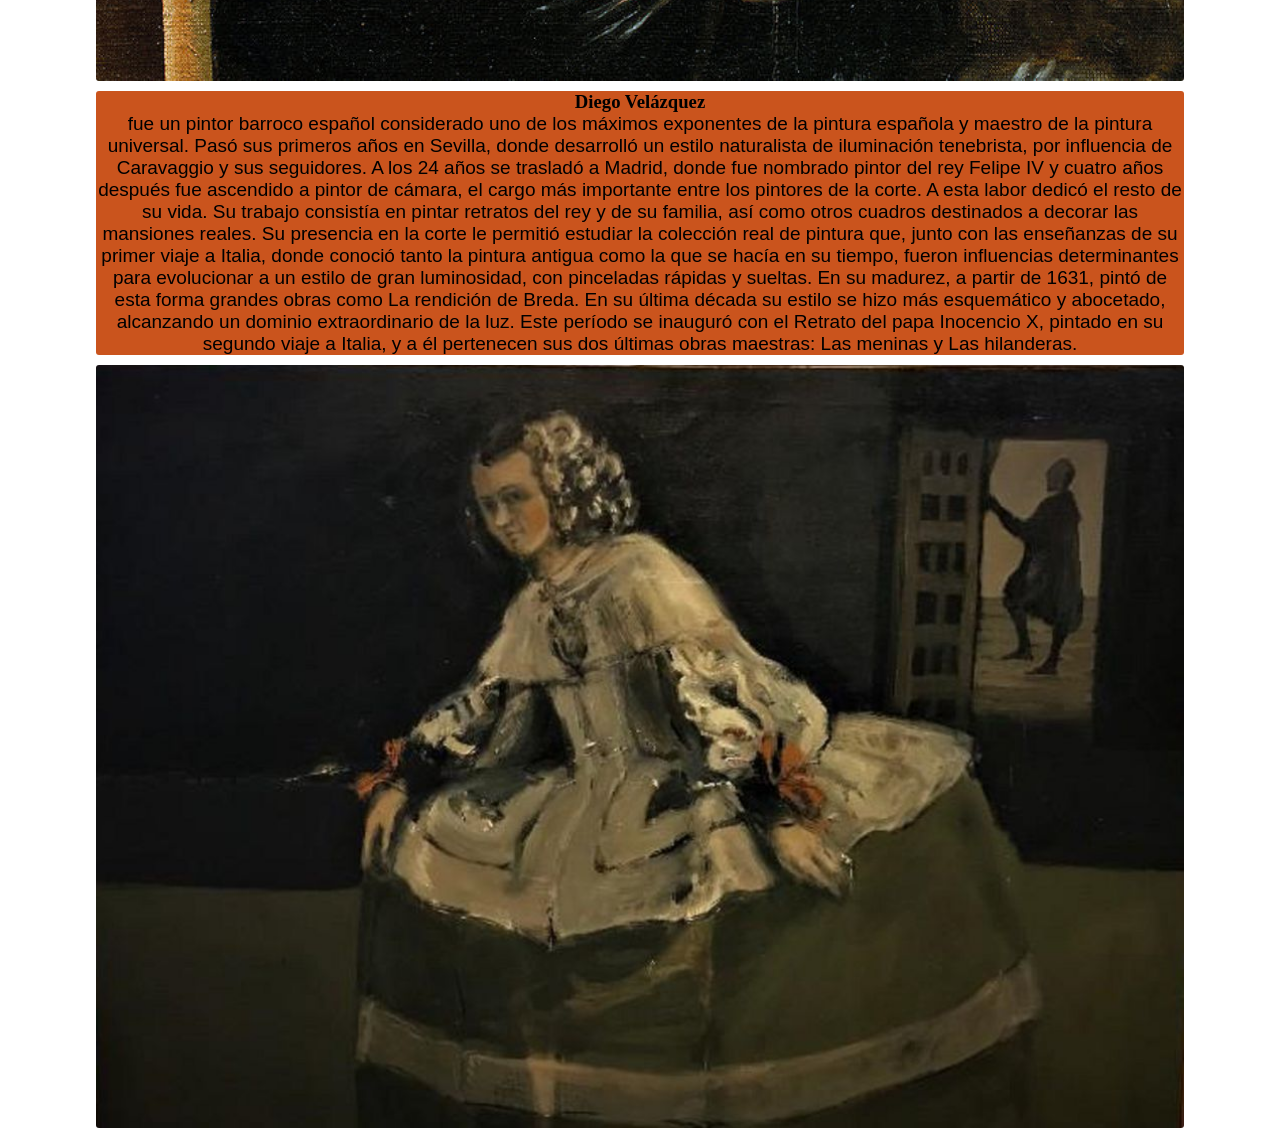
<file: GALERIA/minina.html>
<!DOCTYPE html>
<html lang="en">

<head>
    <meta charset="UTF-8">
    <meta http-equiv="X-UA-Compatible" content="IE=edge">
    <meta name="viewport" content="width=device-width, initial-scale=1.0">
    <title>Las Mininas</title>
    <link rel="stylesheet" href="css/santuario.css">
</head>

<body>
    <header>
        <h1>Las Mininas</h1>
        <nav>
            <li><a href="login.html" class="login">Iniciar sesión</a></li>
            <li><a href="registro.html" class="login">Inscribirse</a></li>
        </nav>
    </header>
    <div>
        <div class="linea"></div>
        <div class="parrafo">
            <p class="parrafos">
                Es una pintura realizada al óleo sobre un lienzo de grandes dimensiones formado por tres bandas de tela
                cosidas verticalmente, donde las figuras situadas en primer plano se representan a tamaño natural. Es
                una de las obras pictóricas más analizadas y comentadas en el mundo del arte.

                Aunque fue descrito con cierto detalle por Antonio Palomino y mencionado elogiosamente por varios
                artistas y viajeros que tuvieron la oportunidad de verlo en el palacio, no alcanzó auténtica reputación
                internacional sino hasta 1819, cuando, tras la apertura del Museo del Prado pudo ser copiado y
                contemplado por un público más amplio. Desde entonces se han ofrecido de él diversas interpretaciones,
                sintetizadas por Jonathan Brown en tres grandes corrientes.
            </p>
        </div>
        <img src="img/las meninas.jpg" alt="">
        <div class="parrafo">
            <p class="parrafos">
                La realista, cronológicamente la primera, defendida por Stirling-Maxwell y Carl Justi, ponía el acento
                en la fidelidad del momento captado con la que el pintor se anticipaba al realismo de la fotografía,
                valorando con Édouard Manet y Aureliano de Beruete los medios técnicos empleados. La publicación en 1925
                del artículo dedicado a La librería de Velázquez por Sánchez Cantón, con el inventario de la biblioteca
                que poseía Velázquez, abrió el camino a nuevas interpretaciones de carácter histórico-empírico basadas
                en el reconocimiento de los intereses literarios y científicos del pintor.​ La presencia en la
                biblioteca del pintor de libros como los Emblemas de Alciato o la Iconología de Cesare Ripa estimuló la
                búsqueda de variados significados ocultos y contenidos simbólicos en Las meninas. Con Michel Foucault y
                el posestructuralismo nace la última corriente interpretativa, de carácter filosófico. Foucault descarta
                la iconografía y su significación y prescinde de los datos históricos para explicar esta obra como una
                estructura de conocimiento en la que el espectador se hace partícipe dinámico de su representación.
            </p>
        </div>
        <img src="img/las meninas(1).jpg" alt="">
        <div class="parrafo">
            <h3>Diego Velázquez</h3>
            <p class="parrafos">
                fue un pintor barroco español considerado uno de los máximos exponentes de la pintura española y maestro
                de la pintura universal. Pasó sus primeros años en Sevilla, donde desarrolló un estilo naturalista de
                iluminación tenebrista, por influencia de Caravaggio y sus seguidores. A los 24 años se trasladó a
                Madrid, donde fue nombrado pintor del rey Felipe IV y cuatro años después fue ascendido a pintor de
                cámara, el cargo más importante entre los pintores de la corte. A esta labor dedicó el resto de su vida.
                Su trabajo consistía en pintar retratos del rey y de su familia, así como otros cuadros destinados a
                decorar las mansiones reales. Su presencia en la corte le permitió estudiar la colección real de pintura
                que, junto con las enseñanzas de su primer viaje a Italia, donde conoció tanto la pintura antigua como
                la que se hacía en su tiempo, fueron influencias determinantes para evolucionar a un estilo de gran
                luminosidad, con pinceladas rápidas y sueltas. En su madurez, a partir de 1631, pintó de esta forma
                grandes obras como La rendición de Breda. En su última década su estilo se hizo más esquemático y
                abocetado, alcanzando un dominio extraordinario de la luz. Este período se inauguró con el Retrato del
                papa Inocencio X, pintado en su segundo viaje a Italia, y a él pertenecen sus dos últimas obras
                maestras: Las meninas y Las hilanderas.
            </p>
        </div>
        <img src="img/las meninas(2).jpg" alt="">

    </div>
</body>

</html>
</file>
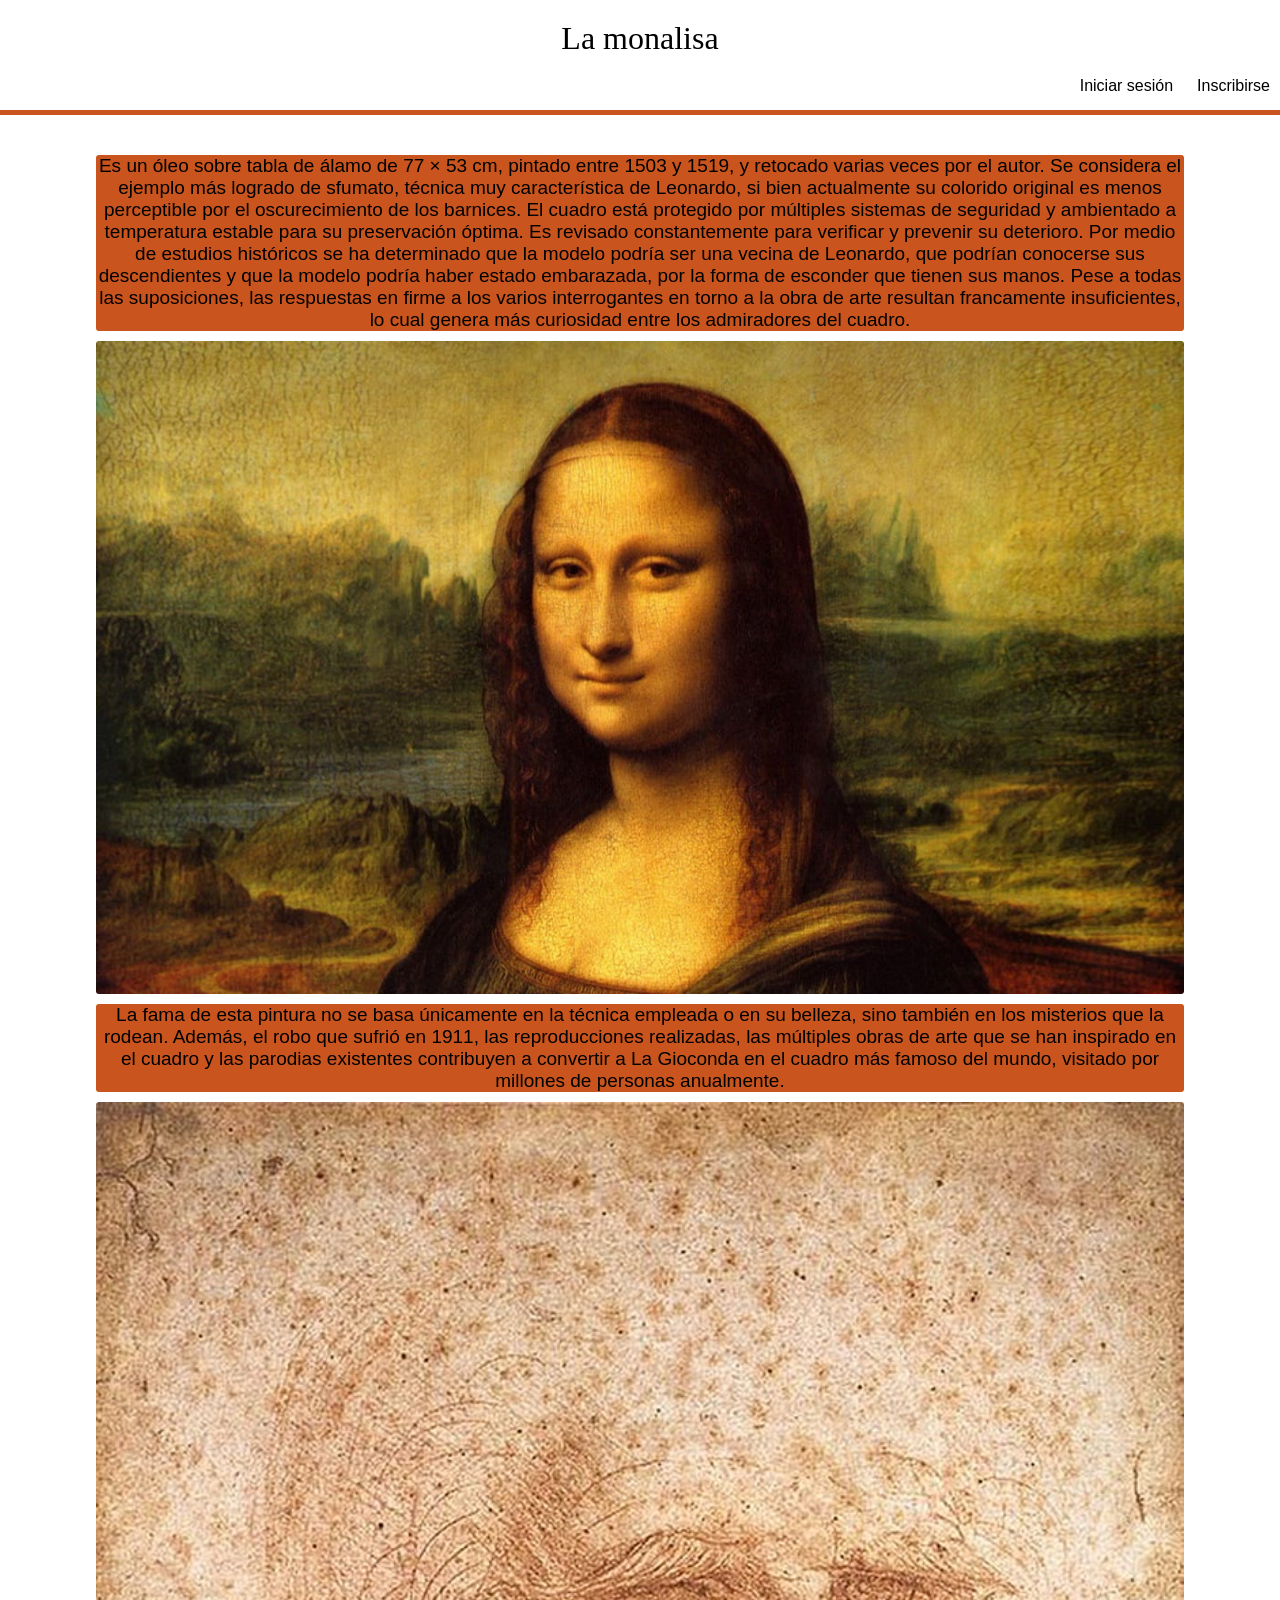
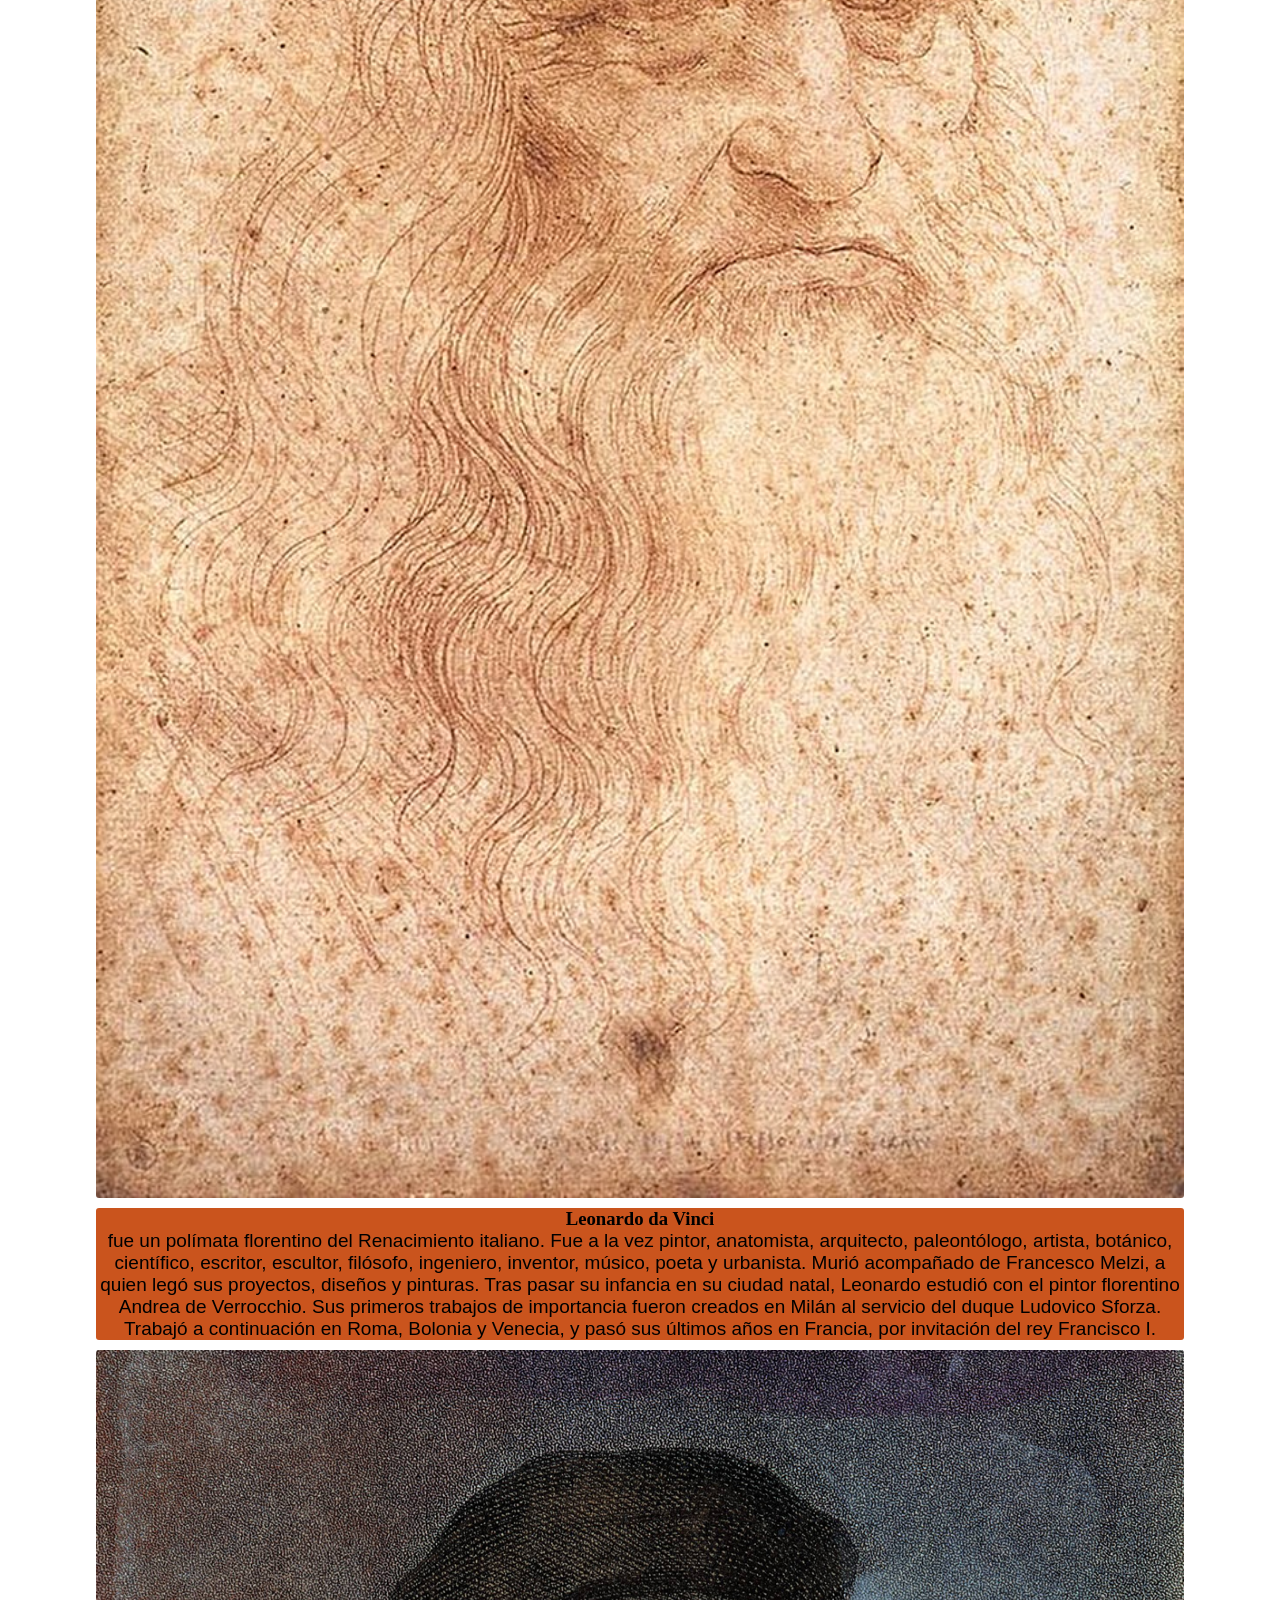
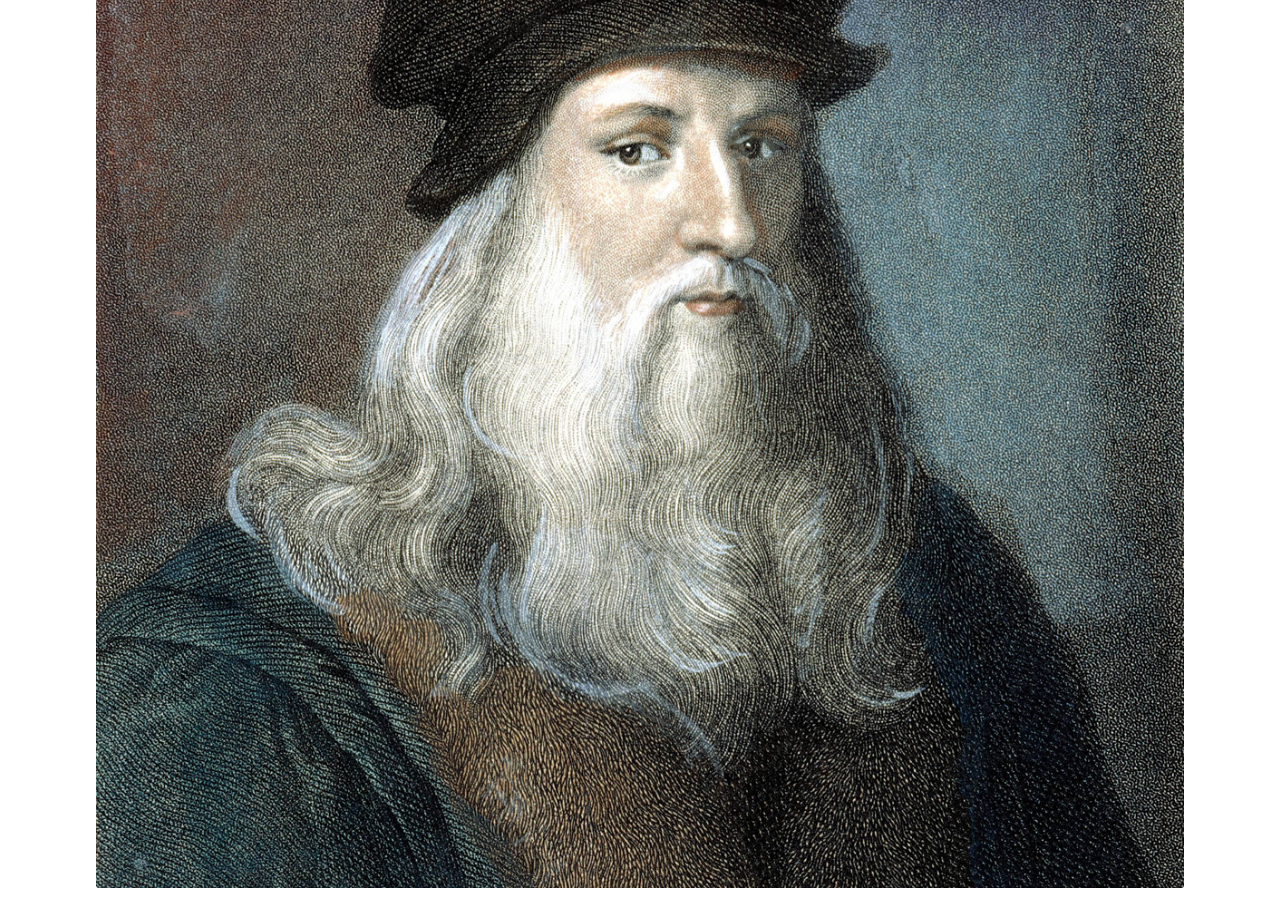
<file: GALERIA/monalisa.html>
<!DOCTYPE html>
<html lang="en">

<head>
    <meta charset="UTF-8">
    <meta http-equiv="X-UA-Compatible" content="IE=edge">
    <meta name="viewport" content="width=device-width, initial-scale=1.0">
    <title>La Monalisa</title>
    <link rel="stylesheet" href="css/santuario.css">
</head>

<body>
    <header>
        <h1>La monalisa</h1>
        <nav>
            <li><a href="login.html" class="login">Iniciar sesión</a></li>
            <li><a href="registro.html" class="login">Inscribirse</a></li>
        </nav>
    </header>
    <div>
        <div class="linea"></div>
        <div class="parrafo">
            <p class="parrafos">
                Es un óleo sobre tabla de álamo de 77 × 53 cm, pintado entre 1503 y 1519, y retocado varias veces por
                el autor. Se considera el ejemplo más logrado de sfumato, técnica muy característica de Leonardo, si
                bien actualmente su colorido original es menos perceptible por el oscurecimiento de los barnices. El
                cuadro está protegido por múltiples sistemas de seguridad y ambientado a temperatura estable para su
                preservación óptima.​ Es revisado constantemente para verificar y prevenir su deterioro.

                Por medio de estudios históricos se ha determinado que la modelo podría ser una vecina de Leonardo, que
                podrían conocerse sus descendientes y que la modelo podría haber estado embarazada, por la forma de
                esconder que tienen sus manos. Pese a todas las suposiciones, las respuestas en firme a los varios
                interrogantes en torno a la obra de arte resultan francamente insuficientes, lo cual genera más
                curiosidad entre los admiradores del cuadro.
            </p>
        </div>
        <img src="img/monalisa.jpg" alt="">
        <div class="parrafo">
            <p class="parrafos">
                La fama de esta pintura no se basa únicamente en la técnica empleada o en su belleza, sino también en
                los misterios que la rodean. Además, el robo que sufrió en 1911, las reproducciones realizadas, las
                múltiples obras de arte que se han inspirado en el cuadro y las parodias existentes contribuyen a
                convertir a La Gioconda en el cuadro más famoso del mundo, visitado por millones de personas
                anualmente.
            </p>
        </div>
        <img src="img/monalisa(1).jpg" alt="">
        <div class="parrafo">
            <h3>Leonardo da Vinci</h3>
            <p class="parrafos">
                fue un polímata florentino del Renacimiento italiano. Fue a la vez pintor, anatomista, arquitecto,
                paleontólogo, artista, botánico, científico, escritor, escultor, filósofo, ingeniero, inventor,
                músico, poeta y urbanista. Murió acompañado de Francesco Melzi, a quien legó sus proyectos, diseños y
                pinturas. Tras pasar su infancia en su ciudad natal, Leonardo estudió con el pintor florentino Andrea
                de Verrocchio. Sus primeros trabajos de importancia fueron creados en Milán al servicio del duque
                Ludovico Sforza. Trabajó a continuación en Roma, Bolonia y Venecia, y pasó sus últimos años en Francia,
                por invitación del rey Francisco I.
            </p>
        </div>
        <img src="img/monalisa(2).jpg" alt="">

    </div>
</body>

</html>
</file>
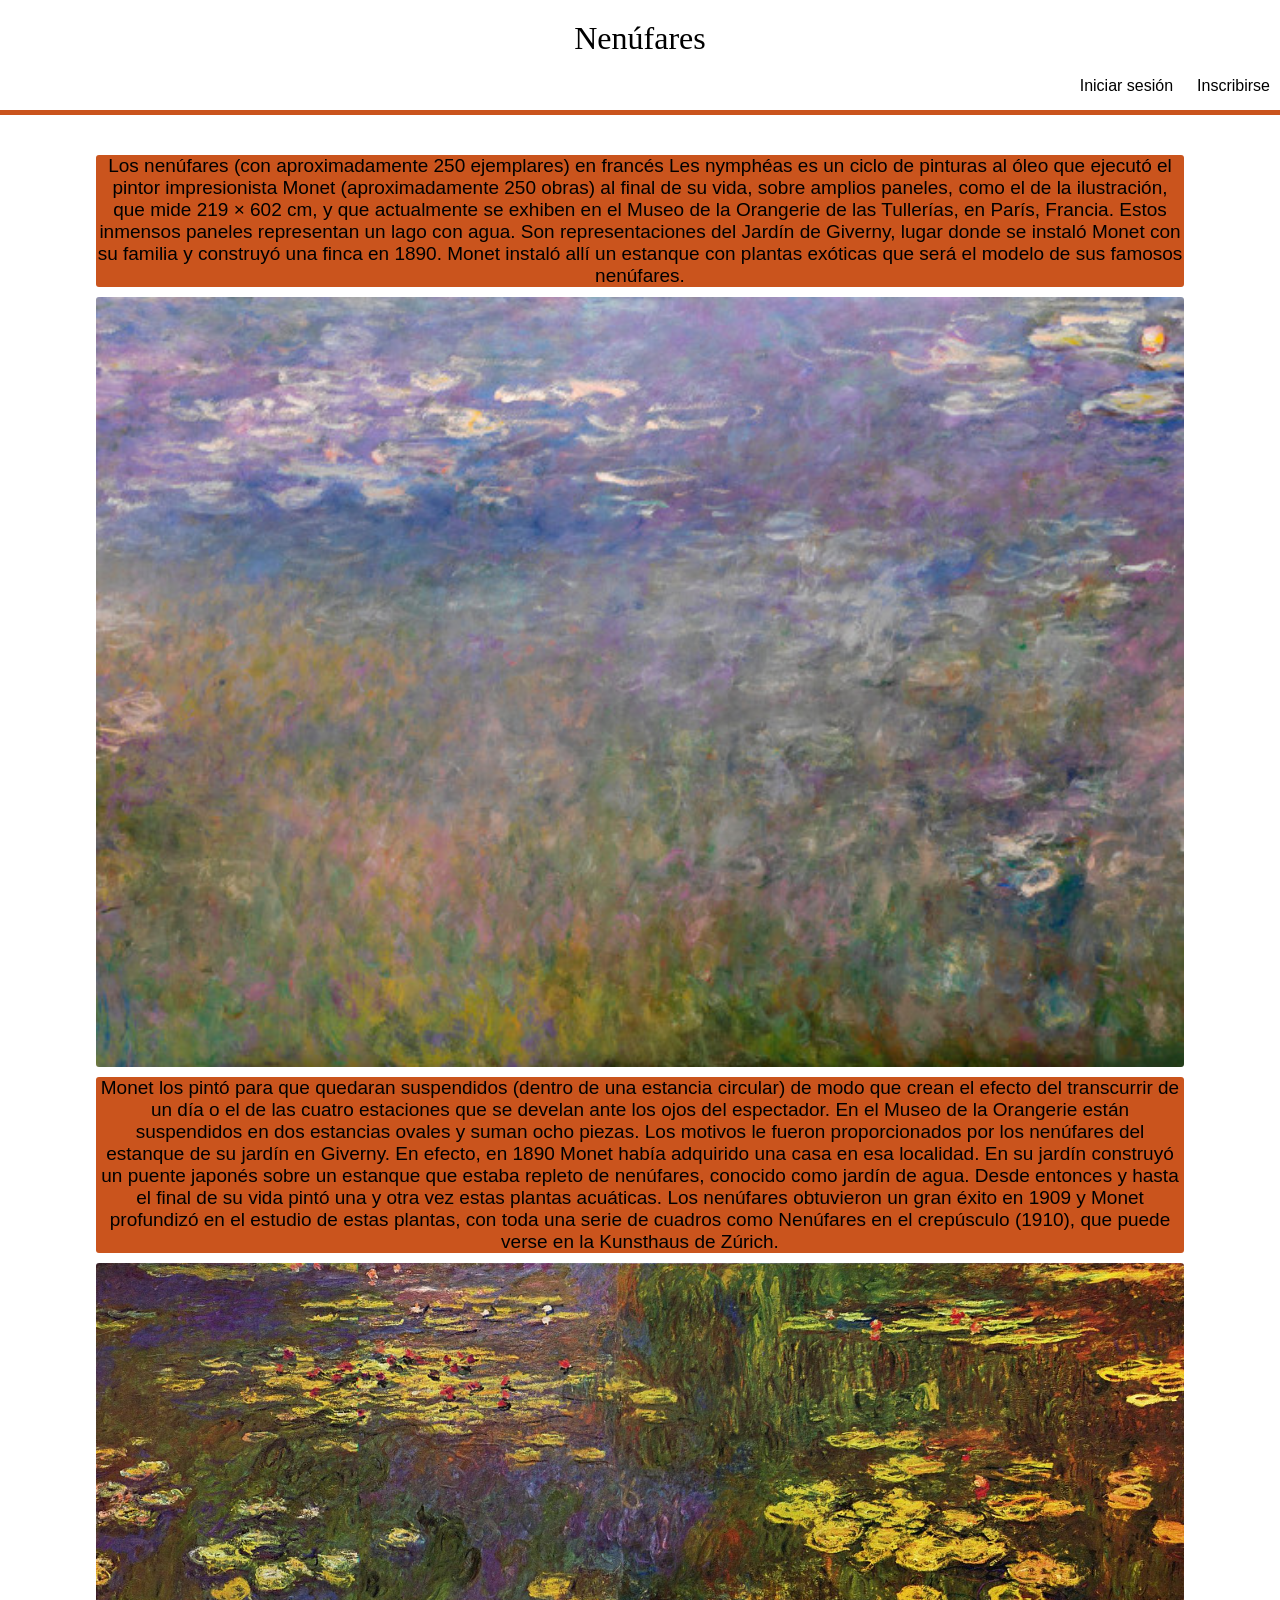
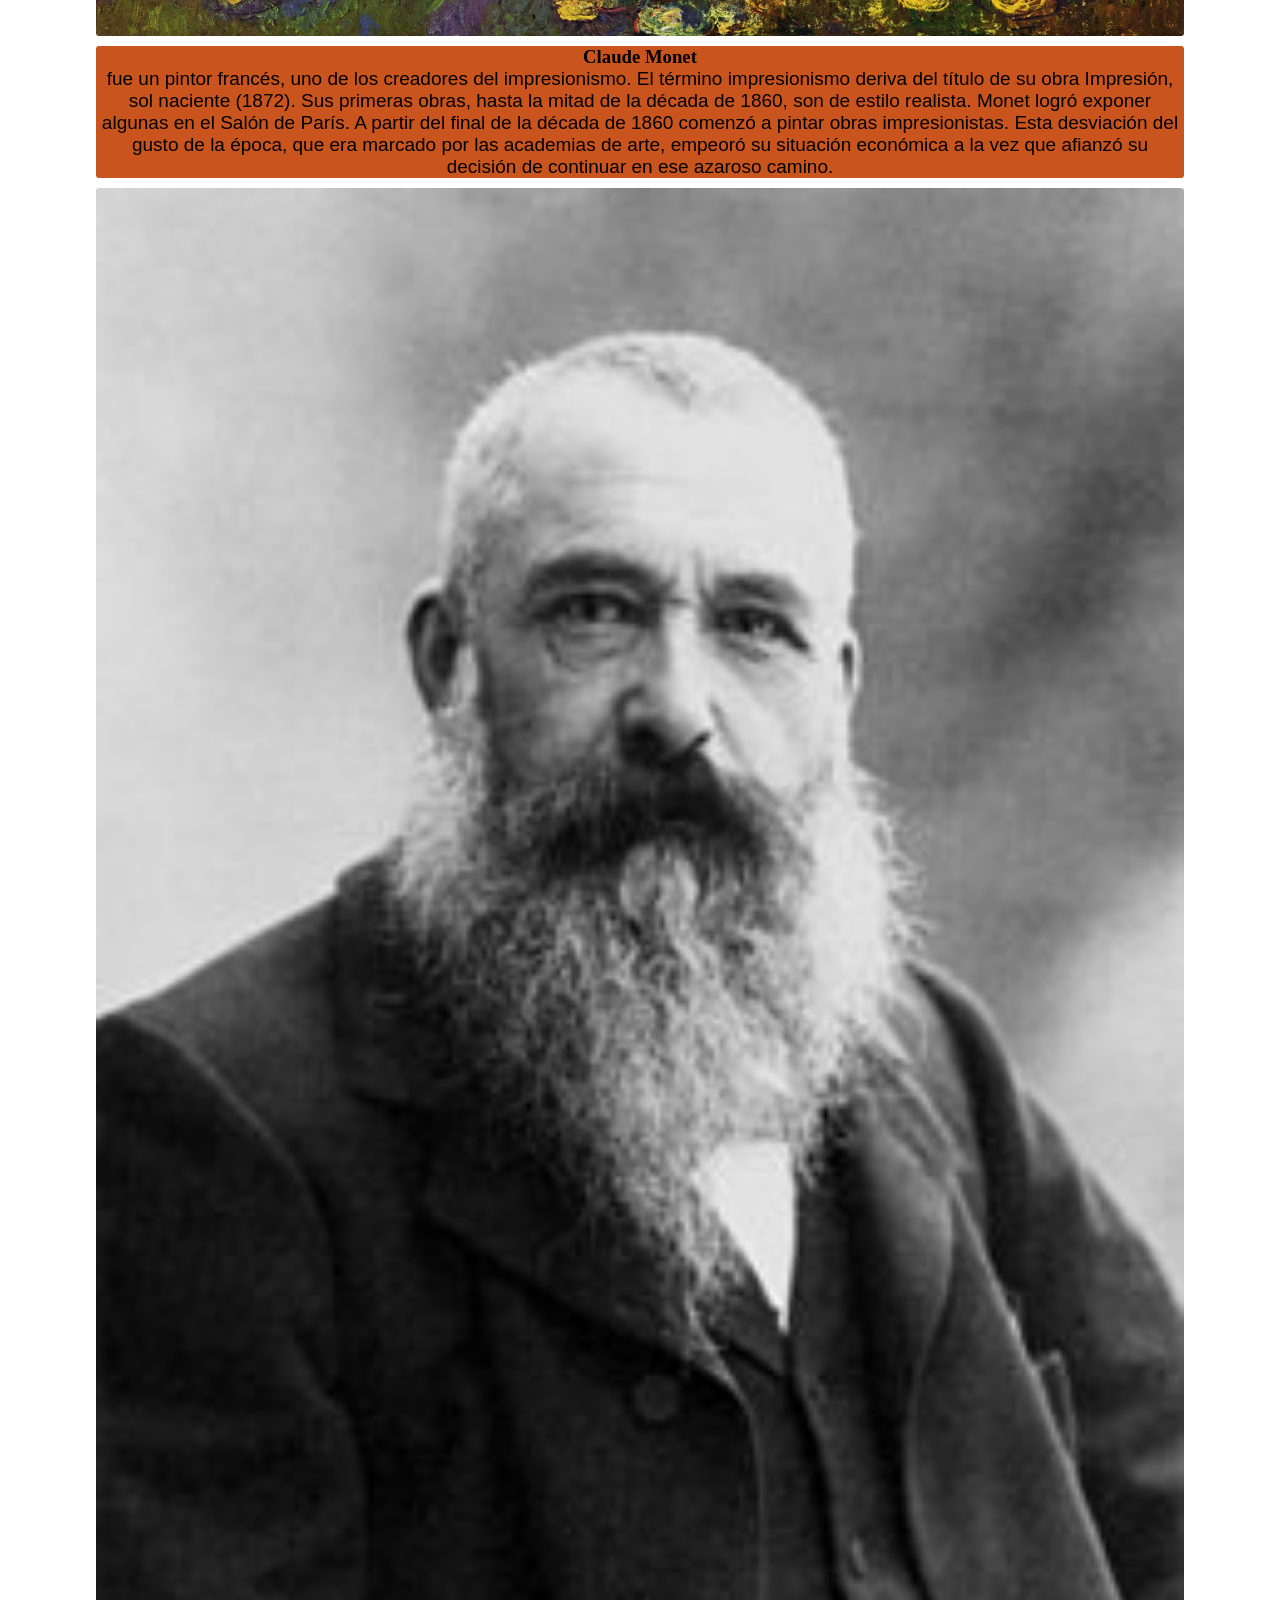
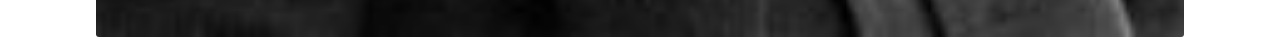
<file: GALERIA/nenufares.html>
<!DOCTYPE html>
<html lang="en">

<head>
    <meta charset="UTF-8">
    <meta http-equiv="X-UA-Compatible" content="IE=edge">
    <meta name="viewport" content="width=device-width, initial-scale=1.0">
    <title>Nenúfares</title>
    <link rel="stylesheet" href="css/santuario.css">
</head>

<body>
    <header>
        <h1>Nenúfares</h1>
        <nav>
            <li><a href="login.html" class="login">Iniciar sesión</a></li>
            <li><a href="registro.html" class="login">Inscribirse</a></li>
        </nav>
    </header>
    <div>
        <div class="linea"></div>
        <div class="parrafo">
            <p class="parrafos">
                Los nenúfares (con aproximadamente 250 ejemplares) en francés Les nymphéas es un ciclo de pinturas al
                óleo que ejecutó el pintor impresionista Monet (aproximadamente 250 obras) al final de su vida, sobre
                amplios paneles, como el de la ilustración, que mide 219 × 602 cm, y que actualmente se exhiben en el
                Museo de la Orangerie de las Tullerías, en París, Francia. Estos inmensos paneles representan un lago
                con agua. Son representaciones del Jardín de Giverny, lugar donde se instaló Monet con su familia y
                construyó una finca en 1890. Monet instaló allí un estanque con plantas exóticas que será el modelo de
                sus famosos nenúfares.
            </p>
        </div>
        <img src="img/nenufares.jpg" alt="">
        <div class="parrafo">
            <p class="parrafos">
                Monet los pintó para que quedaran suspendidos (dentro de una estancia circular) de modo que crean el
                efecto del transcurrir de un día o el de las cuatro estaciones que se develan ante los ojos del
                espectador.

                En el Museo de la Orangerie están suspendidos en dos estancias ovales y suman ocho piezas. Los motivos
                le fueron proporcionados por los nenúfares del estanque de su jardín en Giverny. En efecto, en 1890
                Monet había adquirido una casa en esa localidad. En su jardín construyó un puente japonés sobre un
                estanque que estaba repleto de nenúfares, conocido como jardín de agua. Desde entonces y hasta el
                final de su vida pintó una y otra vez estas plantas acuáticas. Los nenúfares obtuvieron un gran éxito en
                1909 y Monet profundizó en el estudio de estas plantas, con toda una serie de cuadros como Nenúfares en
                el crepúsculo (1910), que puede verse en la Kunsthaus de Zúrich.
            </p>
        </div>
        <img src="img/nenufares(1).jpg" alt="">
        <div class="parrafo">
            <h3>Claude Monet</h3>
            <p class="parrafos">
                fue un pintor francés, uno de los creadores del impresionismo. El término impresionismo deriva del
                título de su obra Impresión, sol naciente (1872).

                Sus primeras obras, hasta la mitad de la década de 1860, son de estilo realista. Monet logró exponer
                algunas en el Salón de París. A partir del final de la década de 1860 comenzó a pintar obras
                impresionistas. Esta desviación del gusto de la época, que era marcado por las academias de arte,
                empeoró su situación económica a la vez que afianzó su decisión de continuar en ese azaroso camino.
            </p>
        </div>
        <img src="img/nenufares(2).jpg" alt="">

    </div>
</body>

</html>
</file>
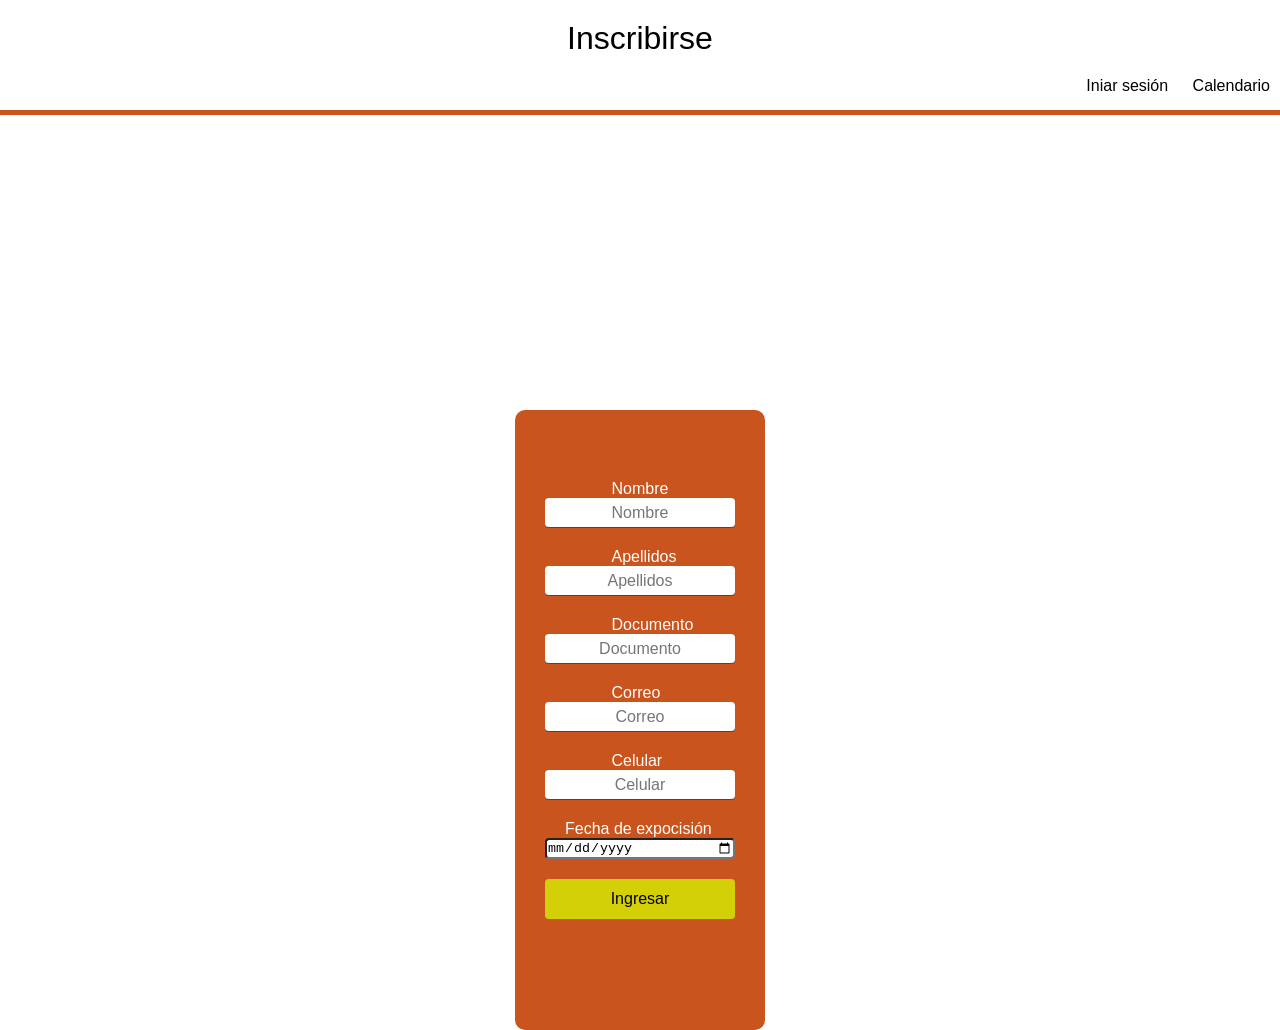
<file: GALERIA/registro.html>
<!DOCTYPE html>
<html lang="en">

<head>
    <meta charset="UTF-8">
    <meta http-equiv="X-UA-Compatible" content="IE=edge">
    <meta name="viewport" content="width=device-width, initial-scale=1.0">
    <title>Inscribirse</title>
    <link rel="stylesheet" href="css/santuario.css">
    <link rel="stylesheet" href="css/registro.css">
</head>

<body>
    <header>
        <h1>Inscribirse</h1>
        <nav>
            <li><a href="login.html" class="login">Iniar sesión</a></li>
            <li><a href="calendario.html" class="login">Calendario</a></li>
        </nav>
    </header>
    <div class="linea"></div>
    <div class="logins">
        <form action="">
            <label for="">Nombre</label>
            <input type="text" placeholder="Nombre">
            <label for="">Apellidos</label>
            <input type="text" placeholder="Apellidos">
            <label for="">Documento</label>
            <input type="text" placeholder="Documento">
            <label for="">Correo</label>
            <input type="text" placeholder="Correo">
            <label for="">Celular</label>
            <input type="text" placeholder="Celular">
            <label for="" class="fecha">Fecha de expocisión</label>
            <input type="date" placeholder="Fecha de expocisión">
            <input type="submit" value="Ingresar">
        </form>
    </div>
</body>

</html>
</file>
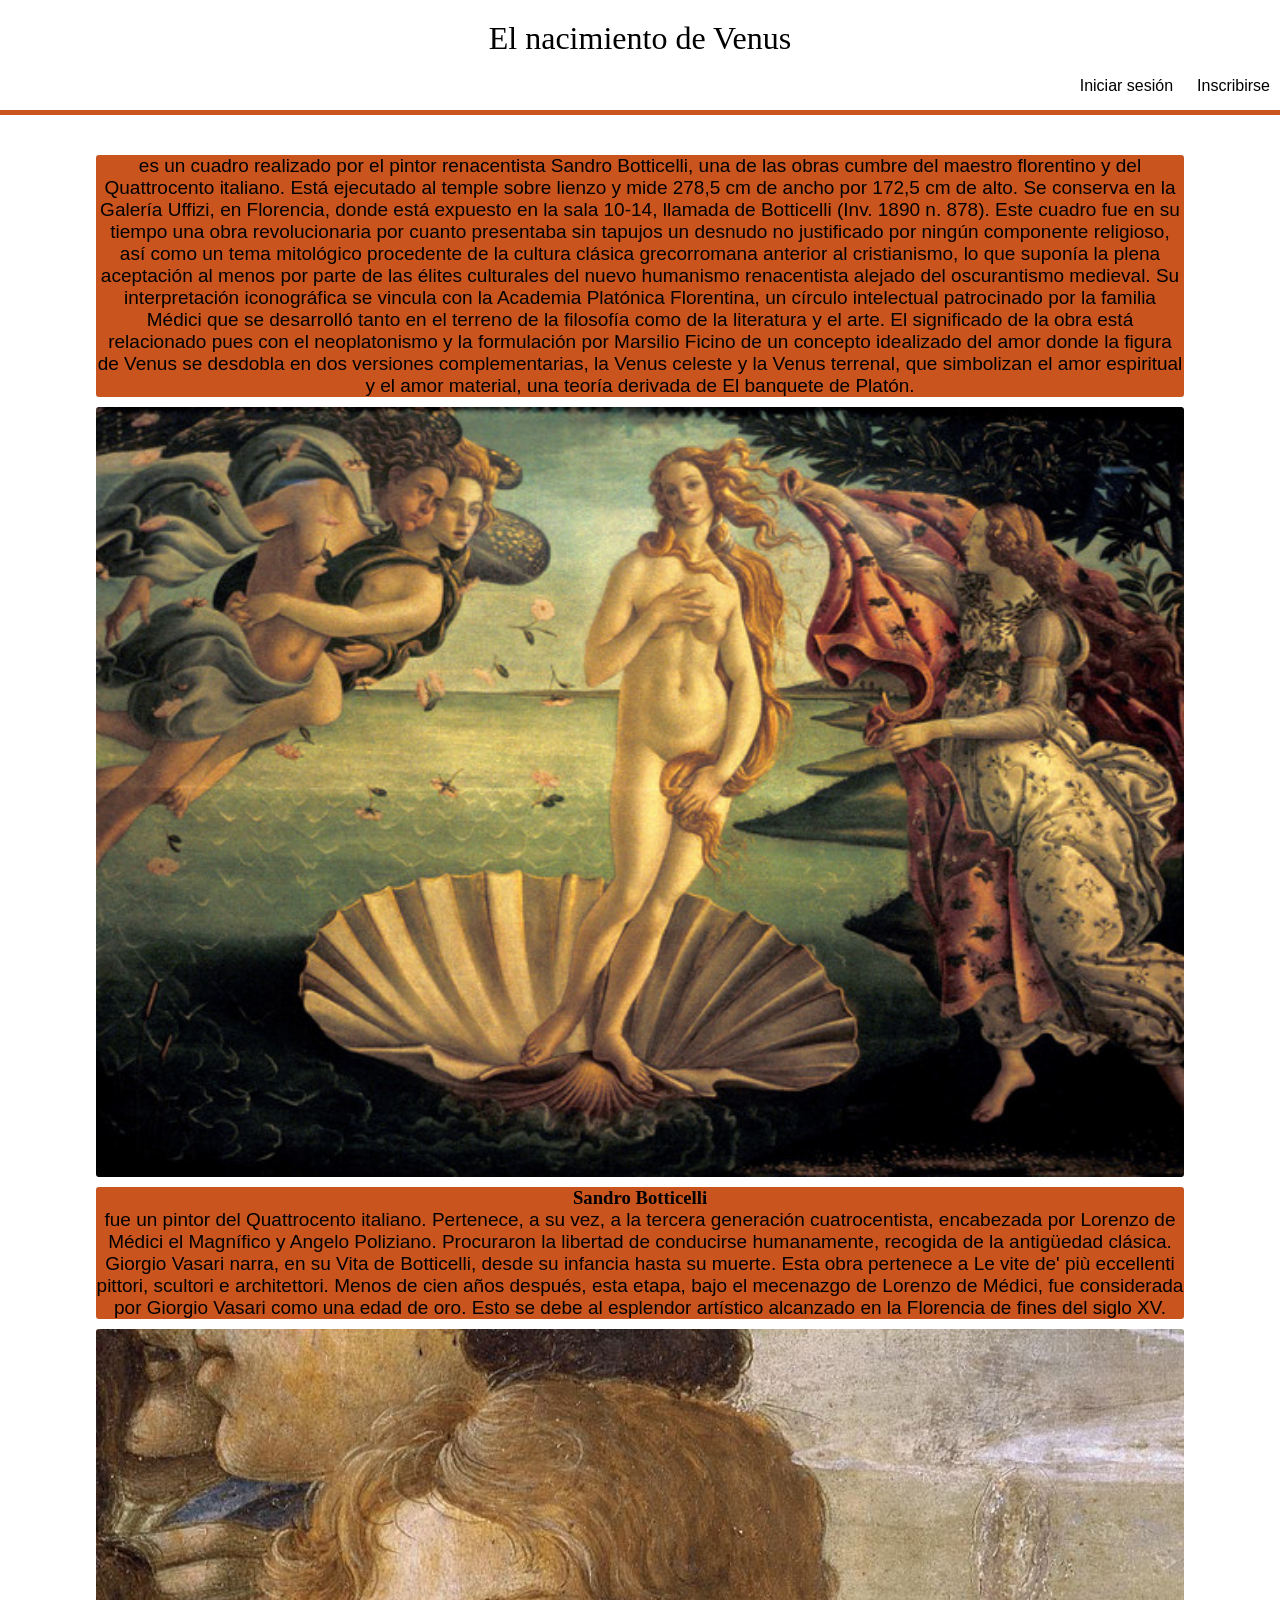
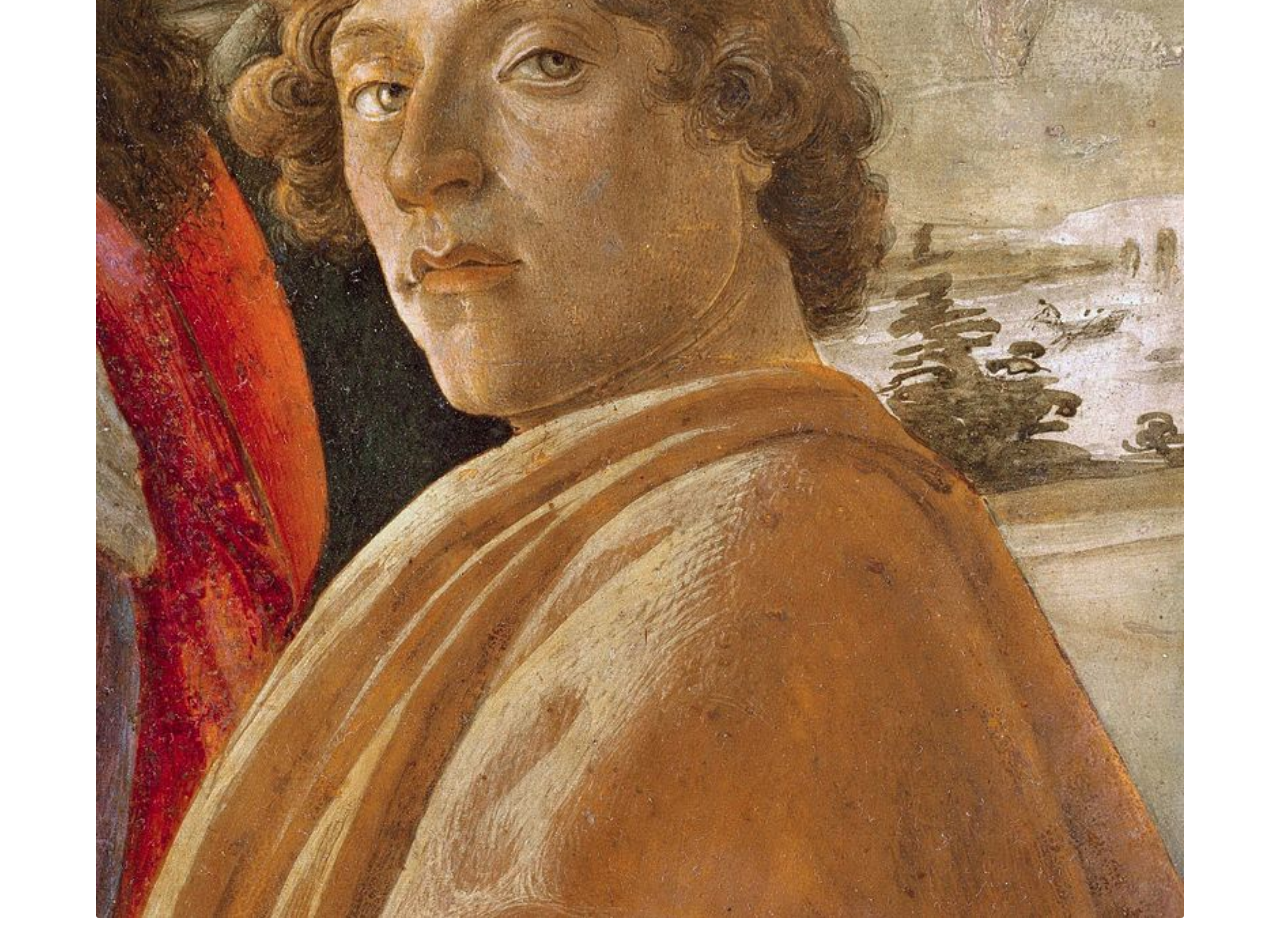
<file: GALERIA/venus.html>
<!DOCTYPE html>
<html lang="en">

<head>
    <meta charset="UTF-8">
    <meta http-equiv="X-UA-Compatible" content="IE=edge">
    <meta name="viewport" content="width=device-width, initial-scale=1.0">
    <title>El nacimineto Venus</title>
    <link rel="stylesheet" href="css/santuario.css">
</head>

<body>
    <header>
        <h1>El nacimiento de Venus</h1>
        <nav>
            <li><a href="login.html" class="login">Iniciar sesión</a></li>
            <li><a href="registro.html" class="login">Inscribirse</a></li>
        </nav>
    </header>
    <div>
        <div class="linea"></div>
        <div class="parrafo">
            <p class="parrafos">
                es un cuadro realizado por el pintor renacentista Sandro Botticelli, una de las obras cumbre del maestro
                florentino y del Quattrocento italiano. Está ejecutado al temple sobre lienzo y mide 278,5 cm de ancho
                por 172,5 cm de alto. Se conserva en la Galería Uffizi, en Florencia, donde está expuesto en la sala
                10-14, llamada de Botticelli (Inv. 1890 n. 878).
                Este cuadro fue en su tiempo una obra revolucionaria por cuanto presentaba sin tapujos un desnudo no
                justificado por ningún componente religioso, así como un tema mitológico procedente de la cultura
                clásica grecorromana anterior al cristianismo, lo que suponía la plena aceptación al menos por parte de
                las élites culturales del nuevo humanismo renacentista alejado del oscurantismo medieval. Su
                interpretación iconográfica se vincula con la Academia Platónica Florentina, un círculo intelectual
                patrocinado por la familia Médici que se desarrolló tanto en el terreno de la filosofía como de la
                literatura y el arte. El significado de la obra está relacionado pues con el neoplatonismo y la
                formulación por Marsilio Ficino de un concepto idealizado del amor donde la figura de Venus se desdobla
                en dos versiones complementarias, la Venus celeste y la Venus terrenal, que simbolizan el amor
                espiritual y el amor material, una teoría derivada de El banquete de Platón.
            </p>
        </div>
        <img src="img/nacimiento venus.jpg" alt="">
        <div class="parrafo">
            <h3>Sandro Botticelli</h3>
            <p class="parrafos">
                fue un pintor del Quattrocento italiano. Pertenece, a su vez, a la tercera generación cuatrocentista,
                encabezada por Lorenzo de Médici el Magnífico y Angelo Poliziano. Procuraron la libertad de conducirse
                humanamente, recogida de la antigüedad clásica. Giorgio Vasari narra, en su Vita de Botticelli, desde
                su infancia hasta su muerte. Esta obra pertenece a Le vite de' più eccellenti pittori, scultori e
                architettori. Menos de cien años después, esta etapa, bajo el mecenazgo de Lorenzo de Médici, fue
                considerada por Giorgio Vasari como una edad de oro. Esto se debe al esplendor artístico alcanzado en
                la Florencia de fines del siglo XV.
            </p>
        </div>
        <img src="img/nacimiento venus(1).jpg" alt="">

    </div>
</body>

</html>
</file>
<file: GALERIA/css/estilos.css>
*{
    margin:0;
    padding: 0;
    box-sizing: border-box;
}

header{
    height: 20%;
}

.login{
    text-decoration: none;
    color:#000000;
    font-family: sans-serif;
    font-weight: 300;
}

nav{
    position: relative;
    text-align: right;
    margin:20px 0 15px 0;
}

li{
    display: inline;
    margin: 10px;
}

.galeria{
    font-family: 'open sans';
}

h1{
    text-align: center;
    margin:20px 0 15px 0;
    font-weight: 300;
}

.linea{
    border-top: 5px solid #ca541d;
    margin-bottom: 40px;
}

.contenedor-imagenes{
    display:flex;
    width: 85%;
    margin: auto;
    justify-content: space-around;
    flex-wrap: wrap;
    border-radius:3px;
}

.contenedor-imagenes .imagen{
    width: 32%;
    position: relative;
    height:250px;
    margin-bottom:5px;
    box-shadow: 0px 0px 3px 0px rgba(0, 0, 0, .75)
}
.imagen img{
    width: 100%;
    height:100%;
    object-fit: cover;
}

.overlay{
    position: absolute;
    bottom: 0;
    left: 0;
    background:#ca541db6 ;
    width: 100%;
    height: 0;
    overflow: hidden;
    transition: .5s ease;
}

.overlay h2{
    color: #fff;
    font-weight: 300;
    font-size:30px;
    position: absolute;
    top: 50%;
    left:50%;
    text-align: center;
    transform: translate(-50%, -50%);
}

.imagen:hover .overlay{
    height:100%;
    cursor: pointer;
}

@media screen and (max-width:1000px){
    .contenedor-imagenes{
        width: 95%;
    }
}

@media screen and (max-width:700px){
    .contenedor-imagenes{
        width: 90%;
    }
    .contenedor-imagenes .imagen{
        width: 48%;
    }
}

@media screen and (max-width:450px){
    h1{
        font-size:22px;
    }
    .contenedor-imagenes{
        width: 98%;
    }
    .contenedor-imagenes .imagen{
        width: 80%;
    }
}
</file>
<file: GALERIA/css/santuario.css>
* {
    margin: 0;
    padding: 0;
    box-sizing: border-box;
}

header {
    height: 20%;
}

.login {
    text-decoration: none;
    color: #000000;
    font-family: sans-serif;
    font-weight: 300;
}

nav {
    position: relative;
    text-align: right;
    margin: 20px 0 15px 0;
}

li {
    display: inline;
    margin: 10px;
}

h1 {
    text-align: center;
    margin: 20px 0 15px 0;
    font-weight: 300;
}

.linea {
    border-top: 5px solid #ca541d;
    margin-bottom: 40px;
}

.parrafo{
    display:flex;
    width: 85%;
    margin: auto;
    justify-content: space-around;
    flex-wrap: wrap;
    border-radius:3px;
    background-color: #ca541d;
}

.parrafos{
    text-align: center;
    font-weight: 300;
    font-size: 19px;
    font-family: sans-serif;
}

img{
    display:flex;
    width: 85%;
    margin: auto;
    margin-block:10px;
    justify-content: space-around;
    flex-wrap: wrap;
    border-radius:3px;
}
</file>
<file: GALERIA/css/calendario.css>
ol{
    list-style: none;
    display: grid;
    grid-template-columns: repeat(7, 1fr);
    padding: 0;
}
.calendario{
    text-align: center;
    width: 300px;
    margin-left: 5%;
}
.lado{
    display: flex;
    margin: 50px;
}
li{
    text-align: right;
}
.empieza{
    grid-column-start: 5;
}
.semana{
    background: #ca541d;
    font-weight: bold;
    text-align: center;
}
.exp{
    background: #ca541d;
}
a{
    text-decoration: none;
    color: rgb(13, 35, 233);
}
.parr{
    display: flexbox;
}
.emp{
    grid-column-start: 2;
}
.marzo{
    margin-left: 40%;
    width: 15%;
}
.inscri{
    margin-left: 30%;
}
p{
    text-align: center;
    background: local #ca541d;
    border-radius: 5px;
}
@media screen and (max-width:1000px){
    .lado{
        display: block;
        margin: 50px;
    }
    .marzo{
        width: 50%;
        margin-left: 20%;
    }
}
@media screen and (max-width:400px){
    .calendario{
        width: 300px;
        margin: 0;
    }
    .lado{
        display: block;
        margin: 0;
    }
    .marzo{
        width: 50%;
        margin-left: 20%;
    }
    li{
        text-align: right;
        width: 10px;
    }
    .exp{
        width: 20px;
        text-align: center;
        background: #ca541d;
    }
    .semana{
        background: #ca541d;
        width: 20px;
        font-weight: bold;
        text-align: center;
    }
}
</file>
<file: GALERIA/css/login.css>
body{
    margin: 0;
    padding: 0;
    font-family: sans-serif;
}
.logins{
    width: 250px;
    height: 320px;
    top: 50%;
    left: 50%;
    position: absolute;
    transform: translate(-50%,-50%);
    box-sizing: border-box;
    padding: 70px 30px;
    background-color: #ca541d;
    border-radius: 10px;
}
input{
    width: 100%;
    margin-bottom: 20px;
    border-radius: 4px;
}
.logins input[type="text"],
.logins input[type="password"]{
    border: none;
    border-bottom: 1px solid rgba(0, 0, 0, 0.726);
    outline: none;
    height: 30px;
    font-size: 16px;
    text-align: center;
}
.logins input[type="submit"]{
    border: none;
    outline: none;
    height: 40px;
    font-family: sans-serif;
    font-size: 16px;
    background: rgba(217, 255, 0, 0.726);
}
label{
    color: #fff;
    margin-left: 35%;
}
</file>
<file: GALERIA/css/registro.css>
body{
    margin: 0;
    padding: 0;
    font-family: sans-serif;
}
.logins{
    width: 250px;
    height: 620px;
    top: 80%;
    left: 50%;
    position: absolute;
    transform: translate(-50%,-50%);
    box-sizing: border-box;
    padding: 70px 30px;
    background-color: #ca541d;
    border-radius: 10px;
}
input{
    width: 100%;
    margin-bottom: 20px;
    border-radius: 4px;
}
.logins input[type="text"],
.logins input[type="password"]{
    border: none;
    border-bottom: 1px solid rgba(0, 0, 0, 0.726);
    outline: none;
    height: 30px;
    font-size: 16px;
    text-align: center;
}
.logins input[type="submit"]{
    border: none;
    outline: none;
    height: 40px;
    font-family: sans-serif;
    font-size: 16px;
    background: rgba(217, 255, 0, 0.726);
}
label{
    color: #fff;
    margin-left: 35%;
}
.fecha{
    margin: 20px;
}
</file>
